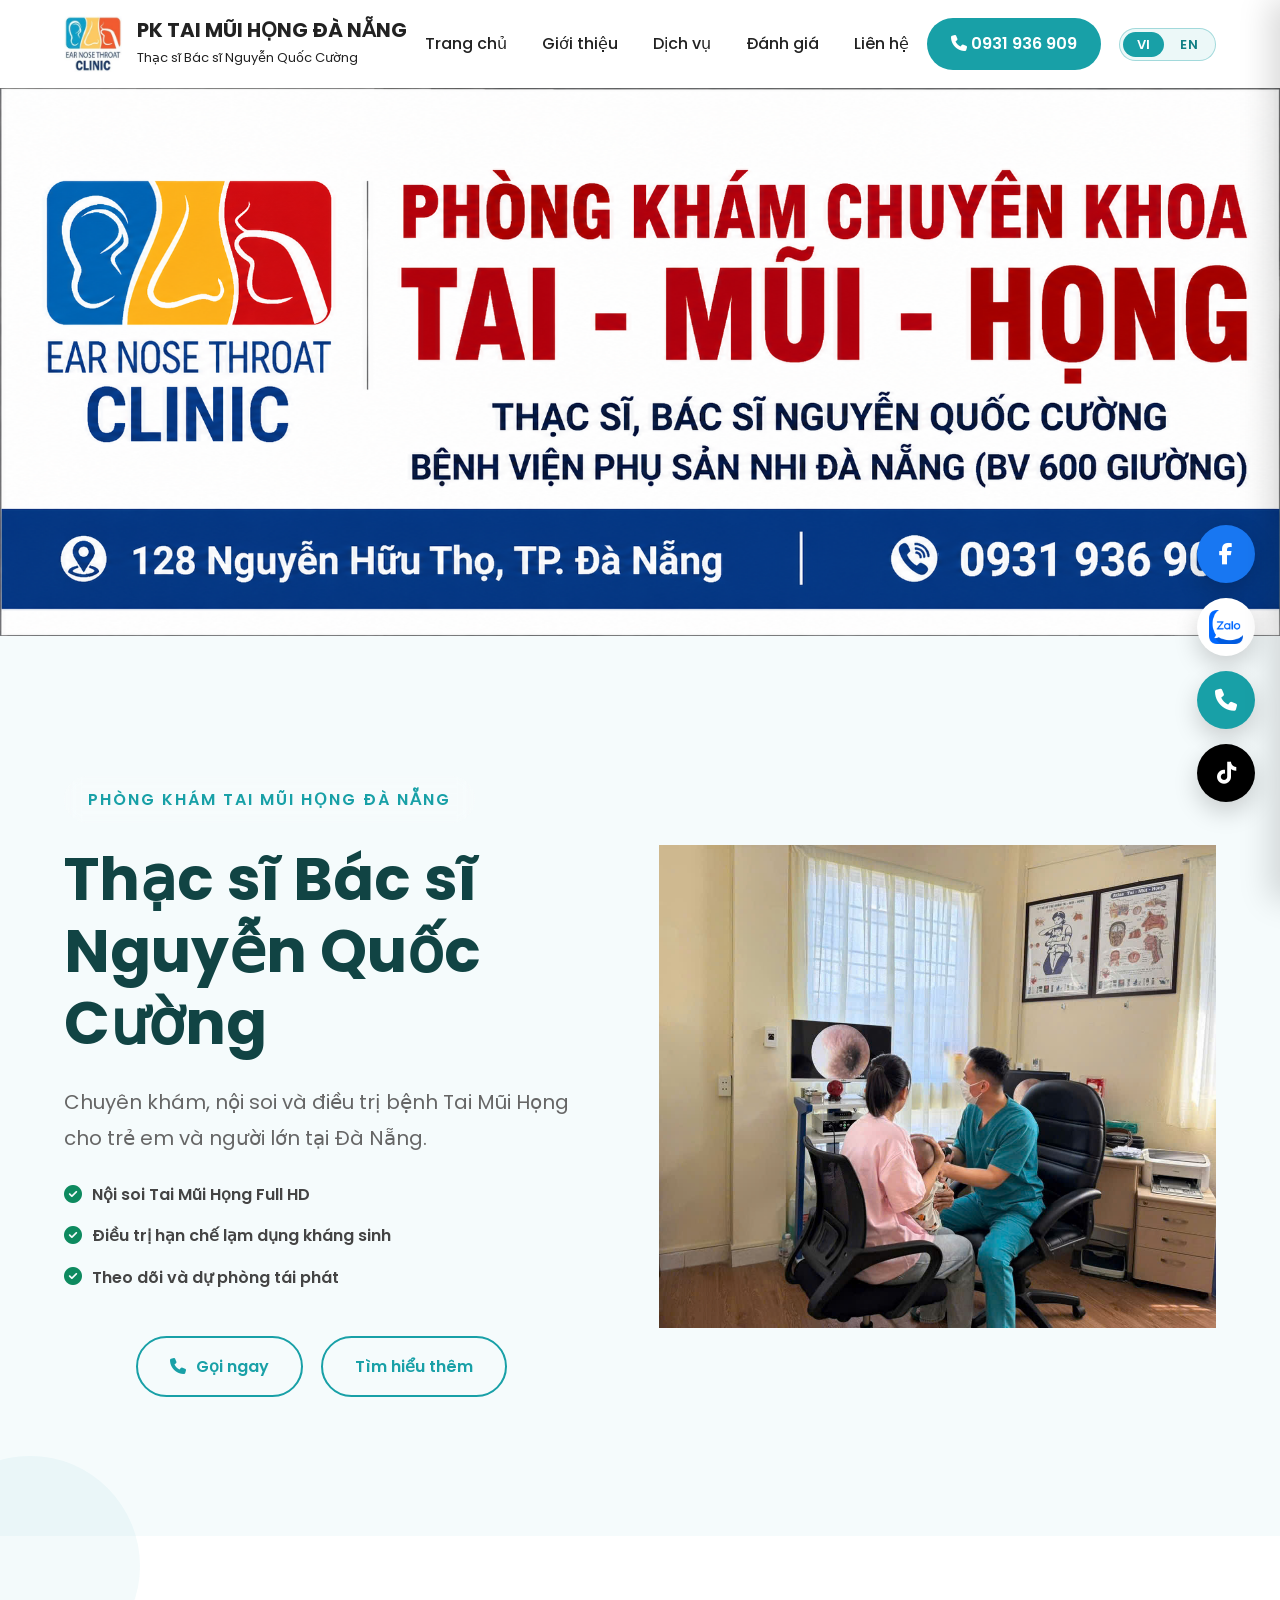
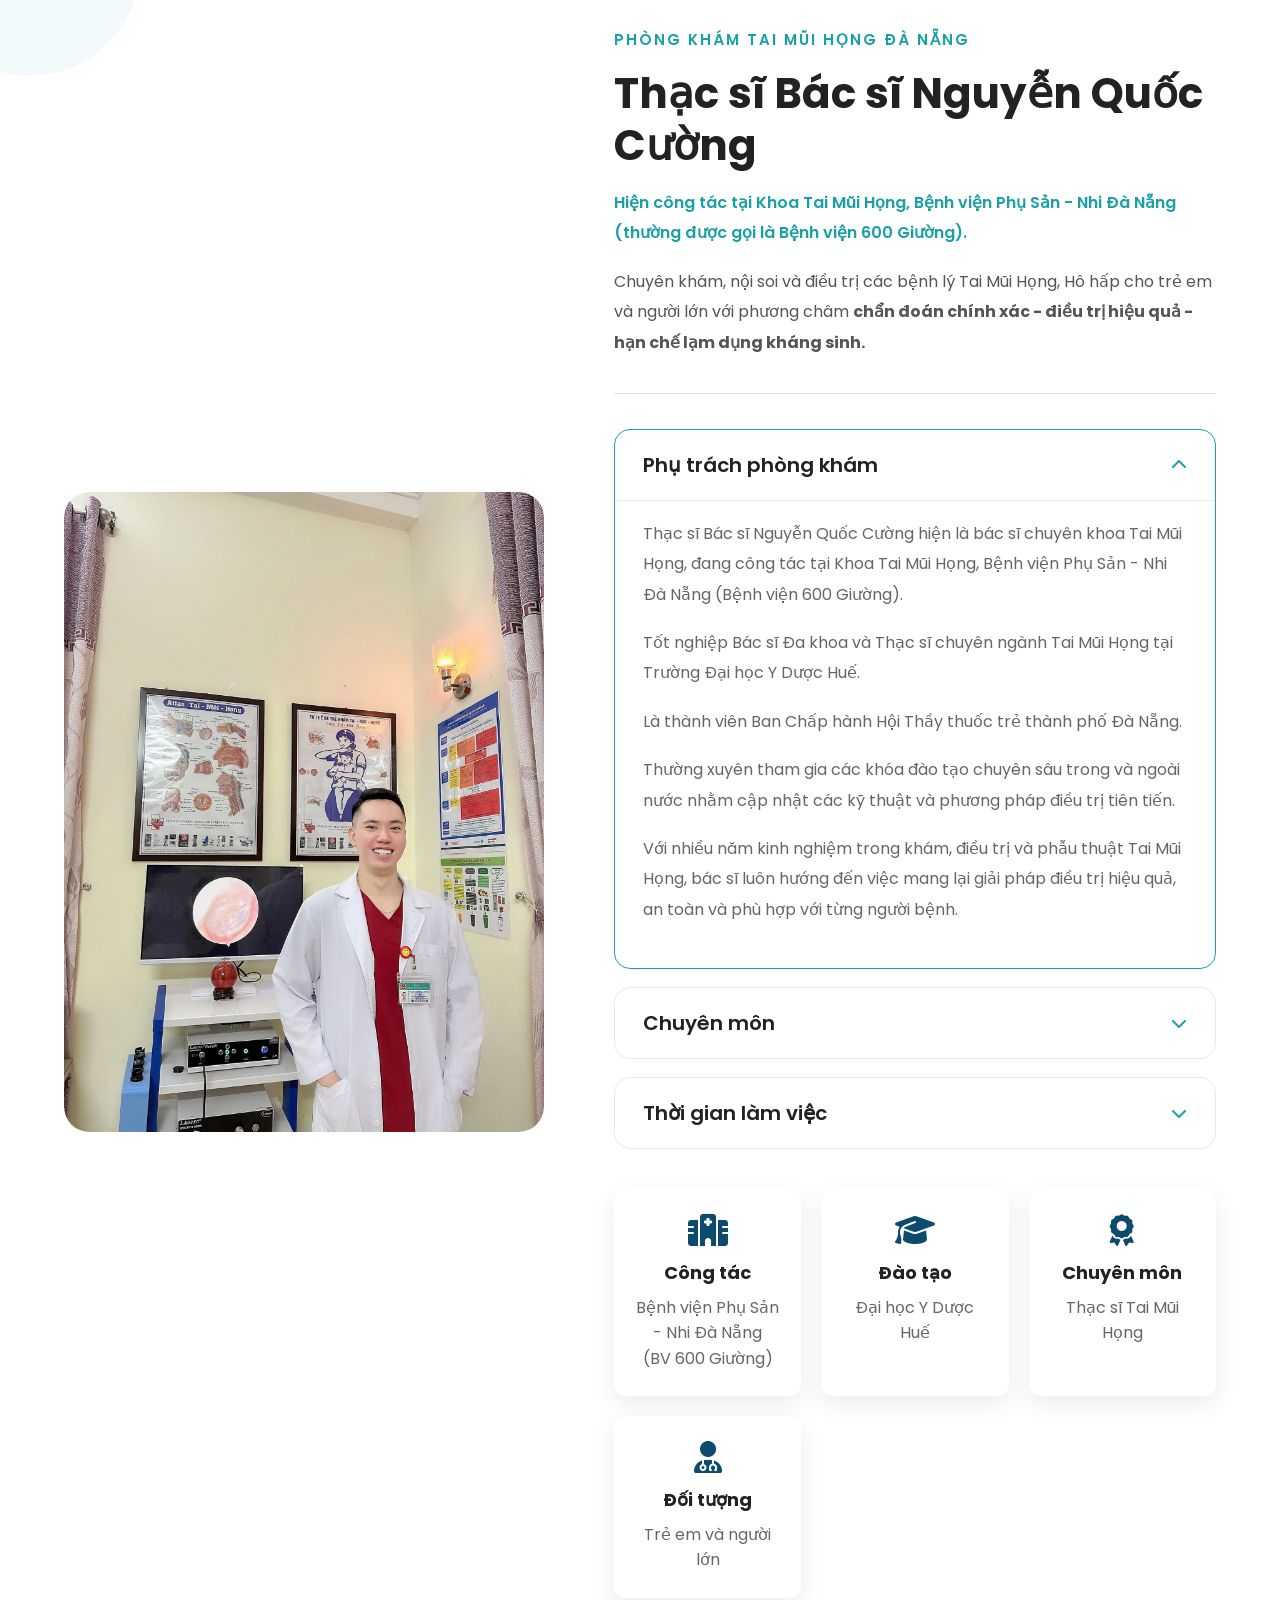
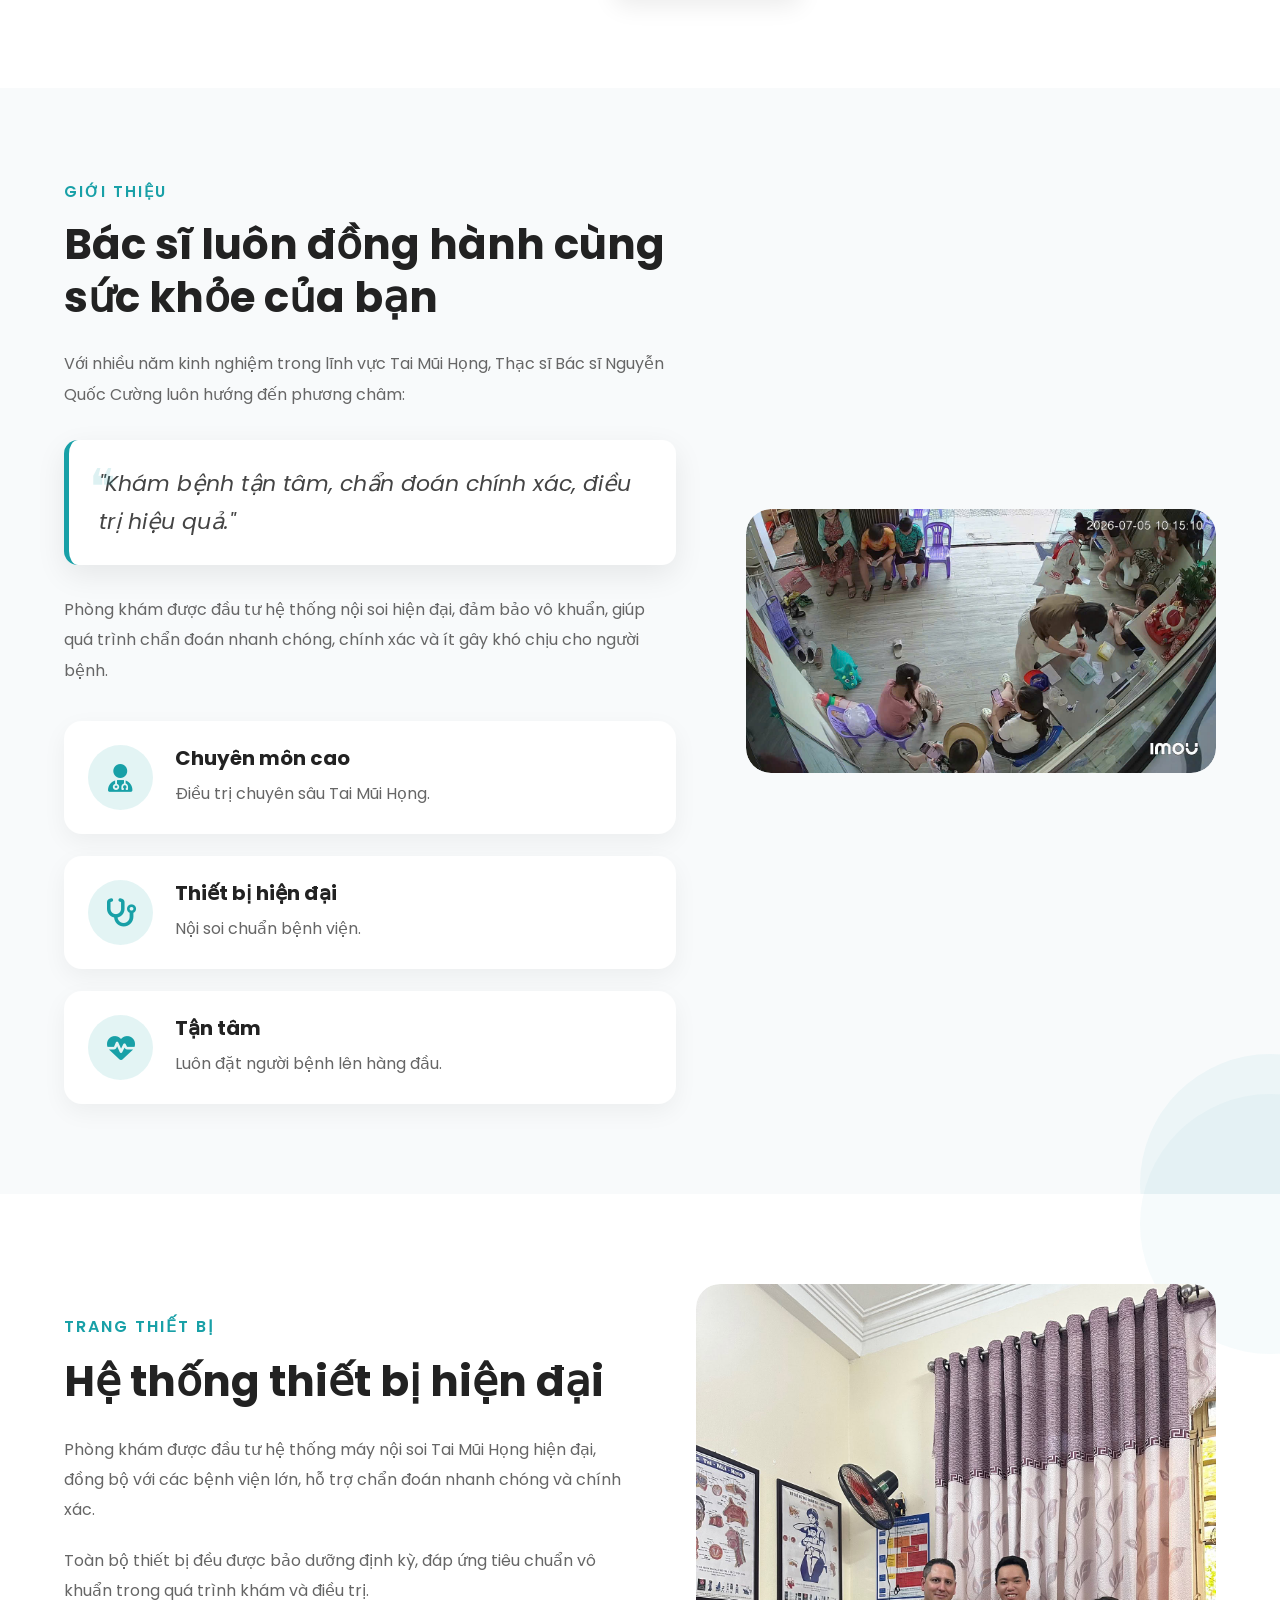
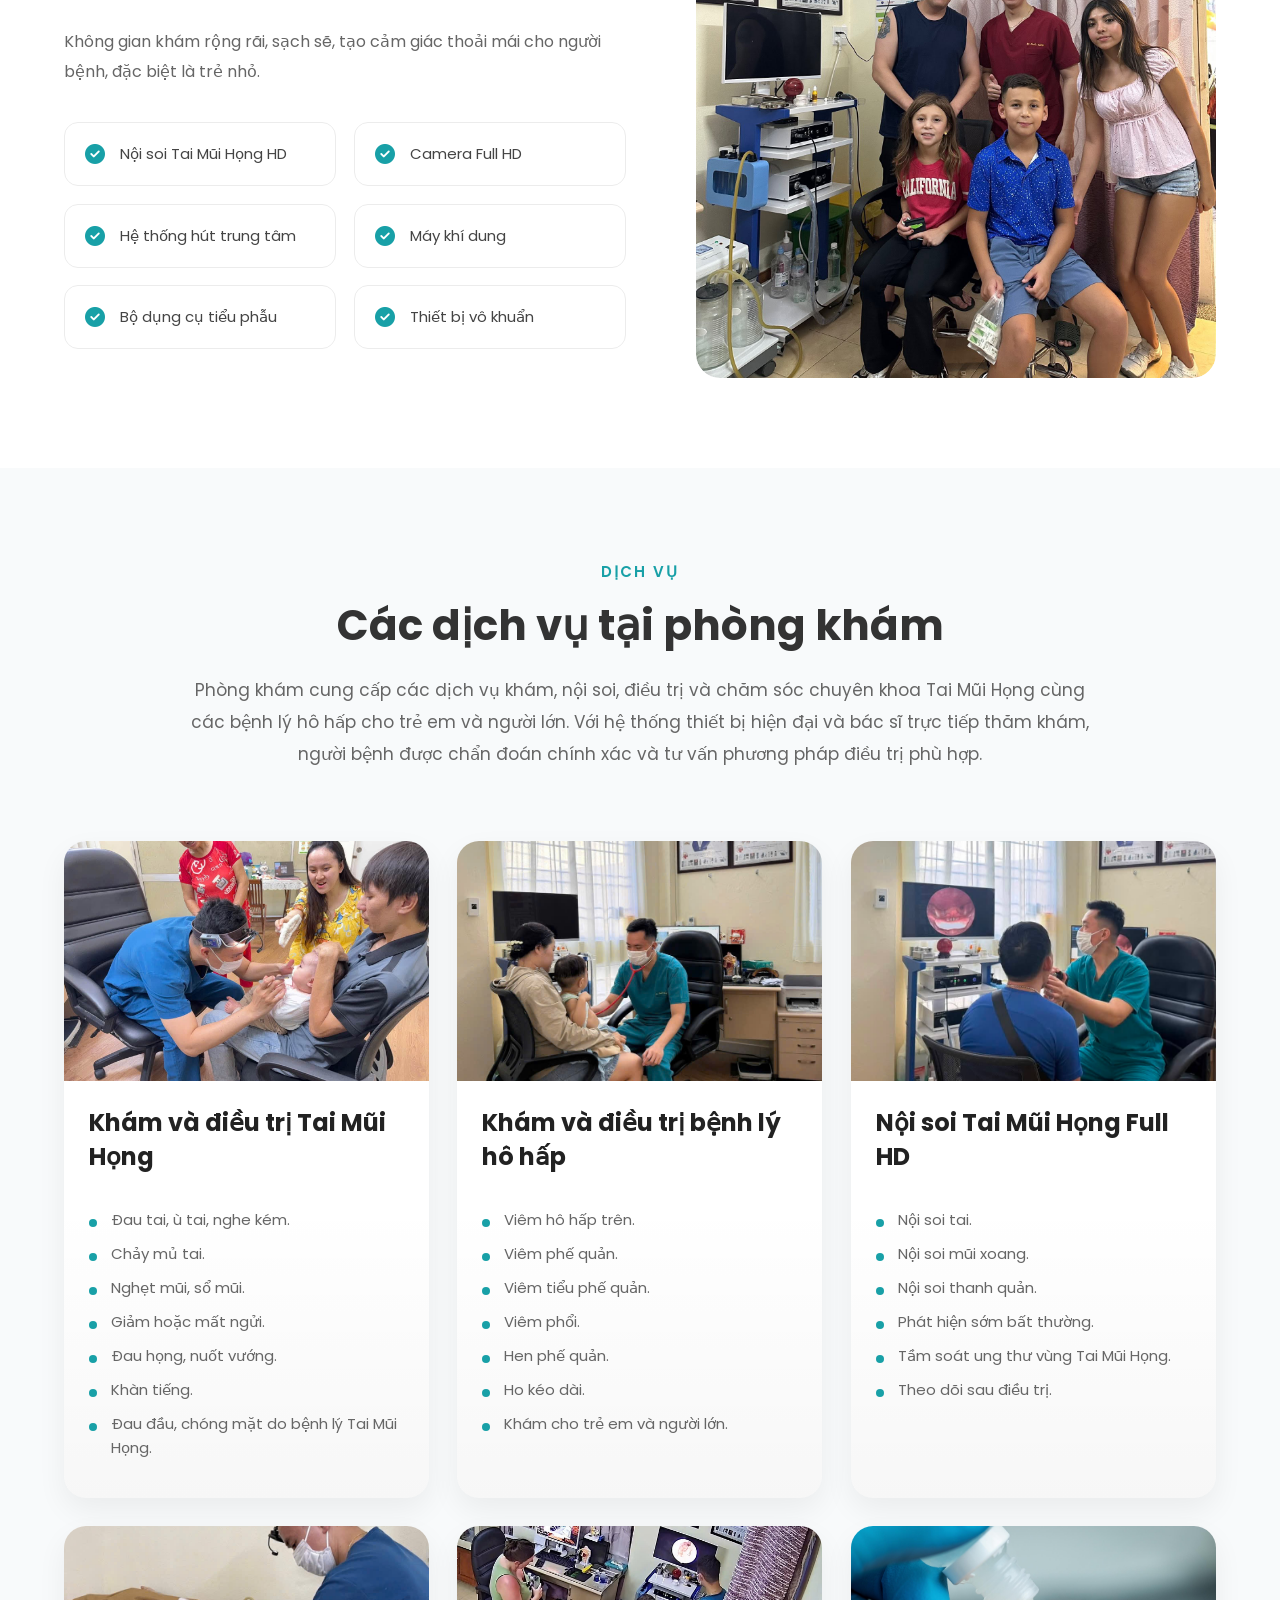
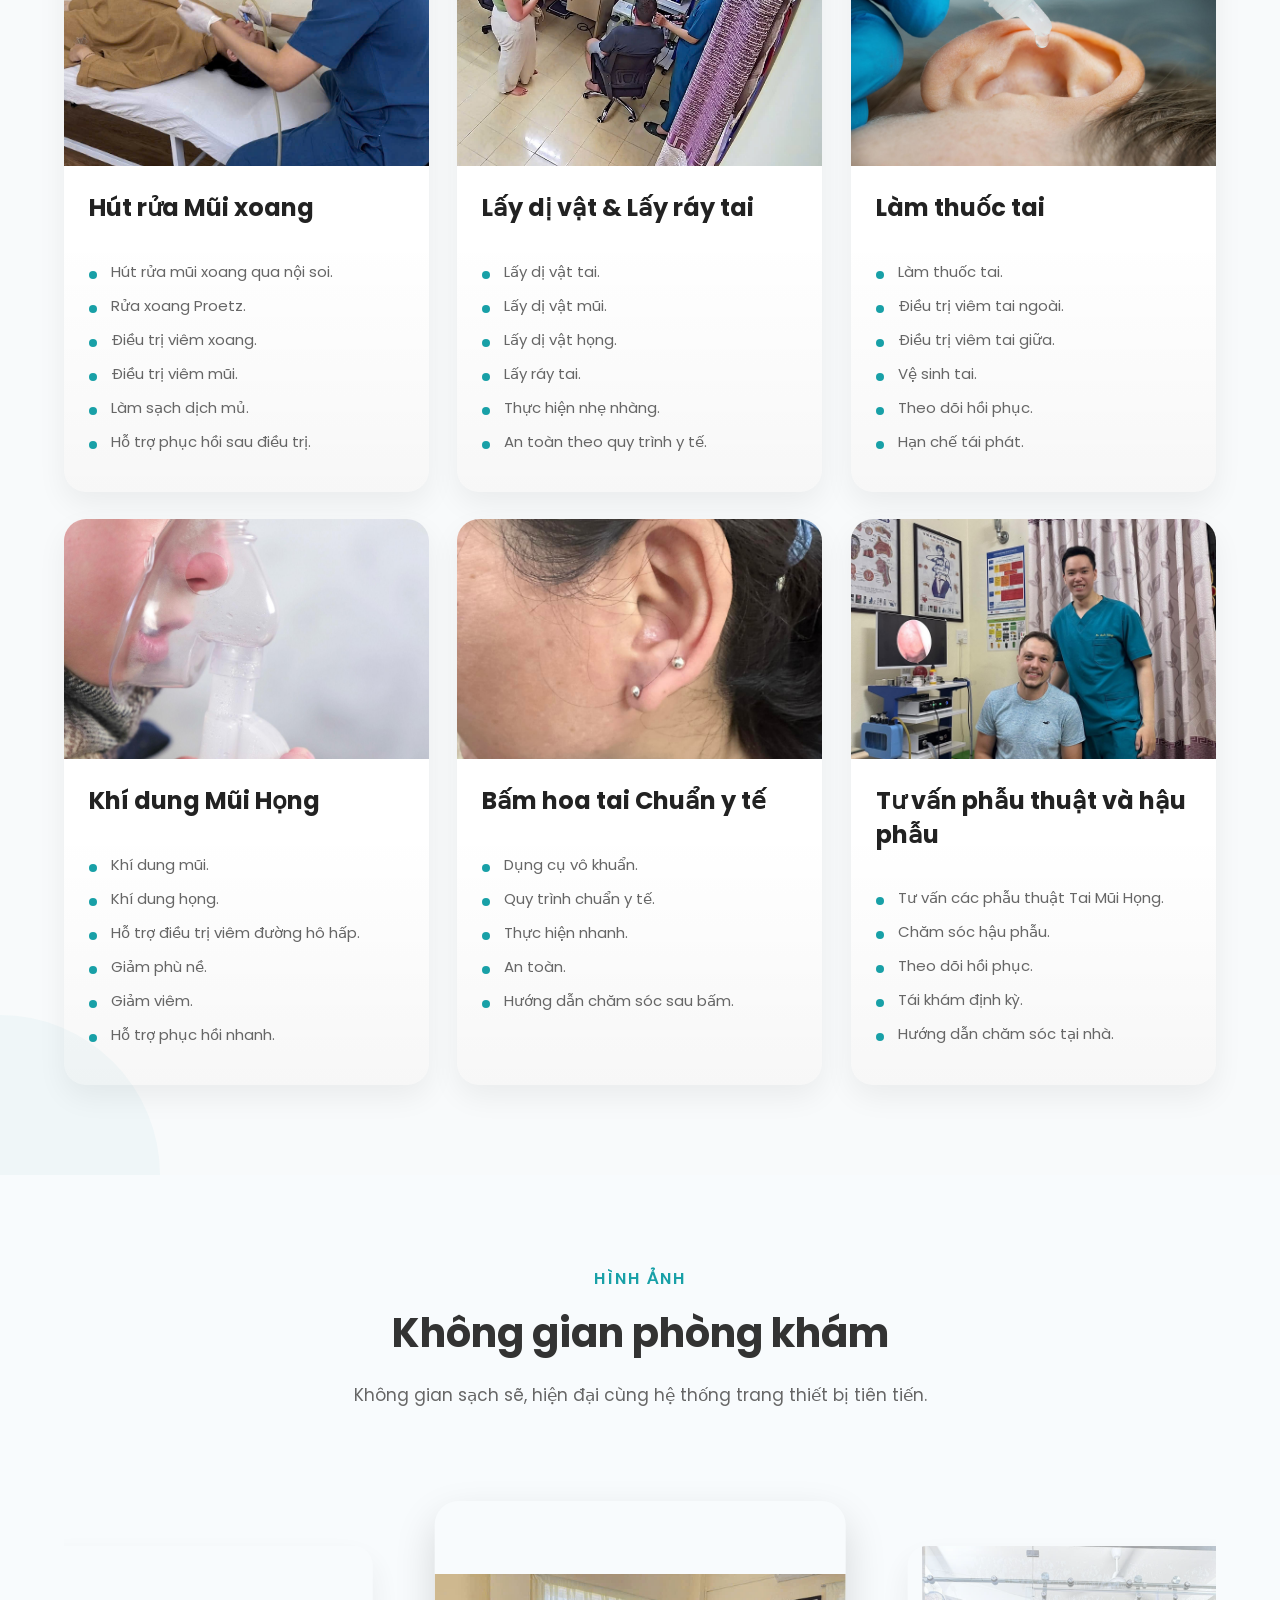
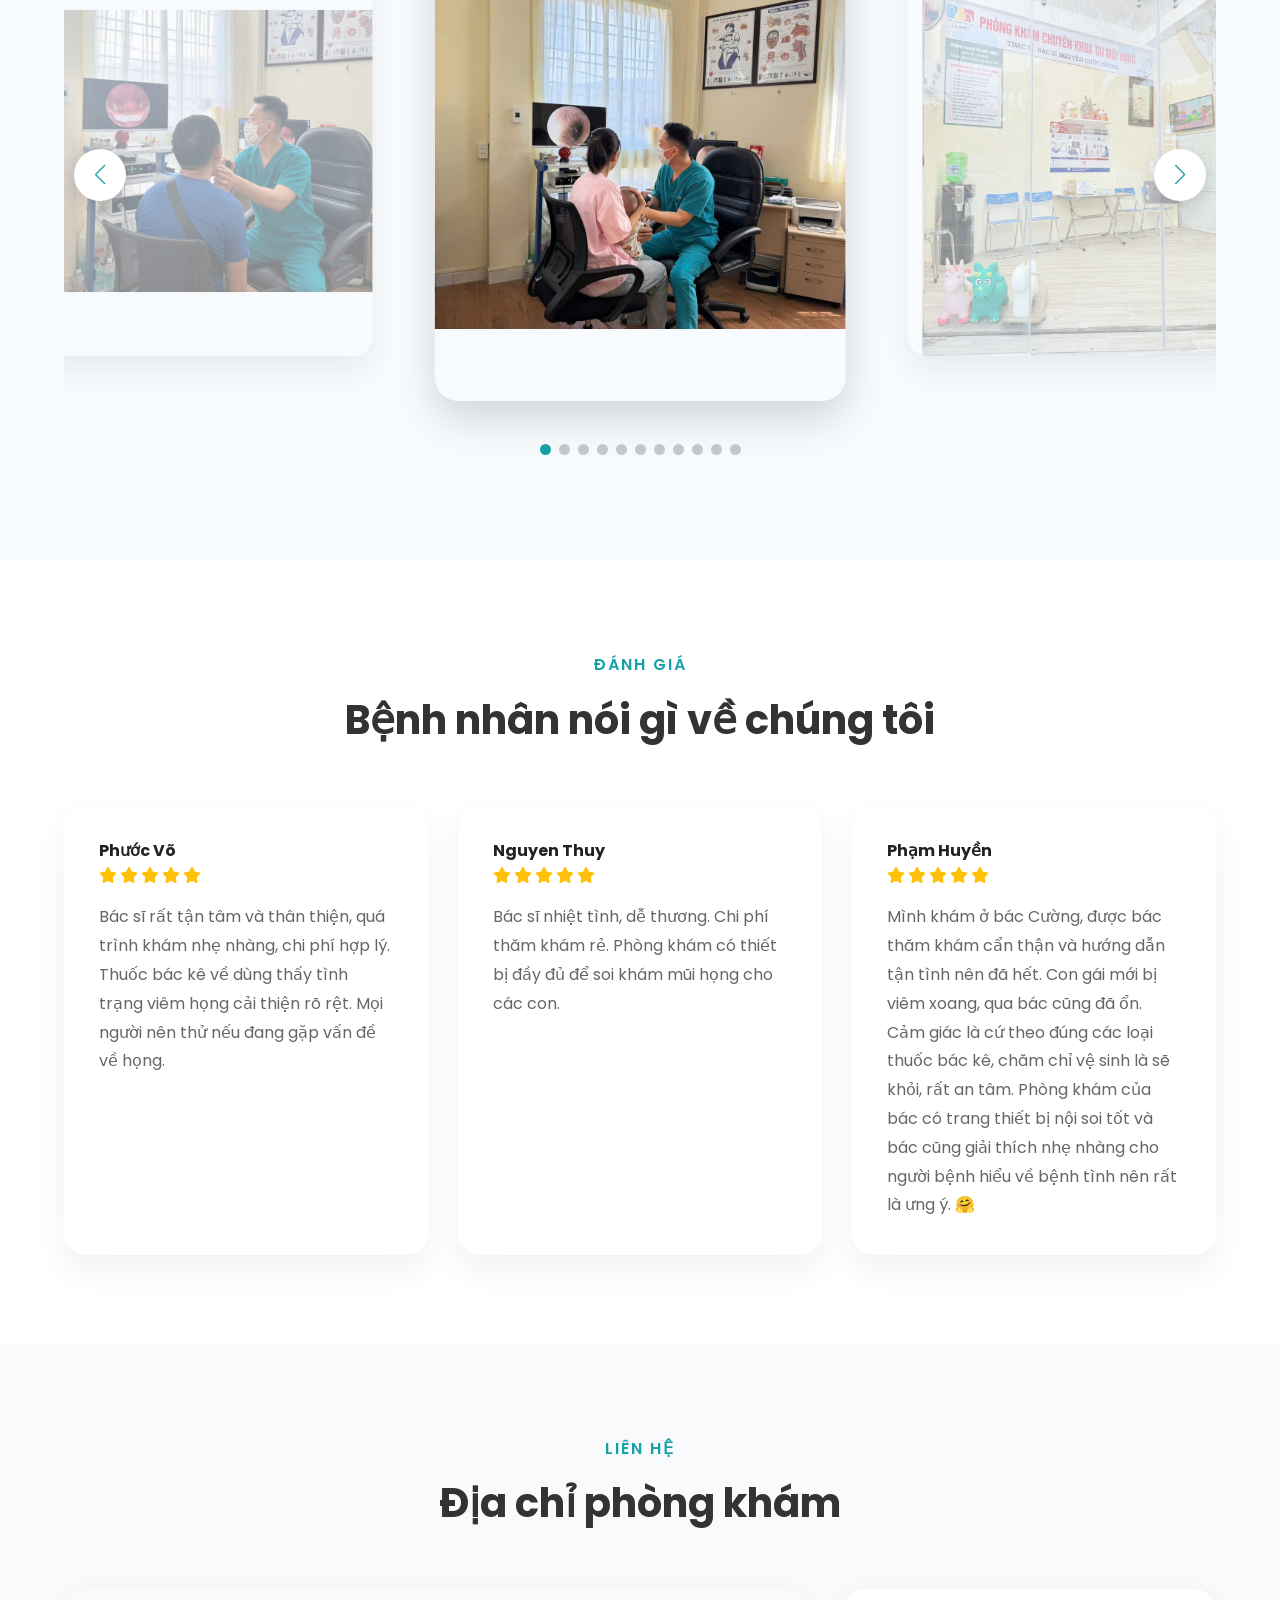
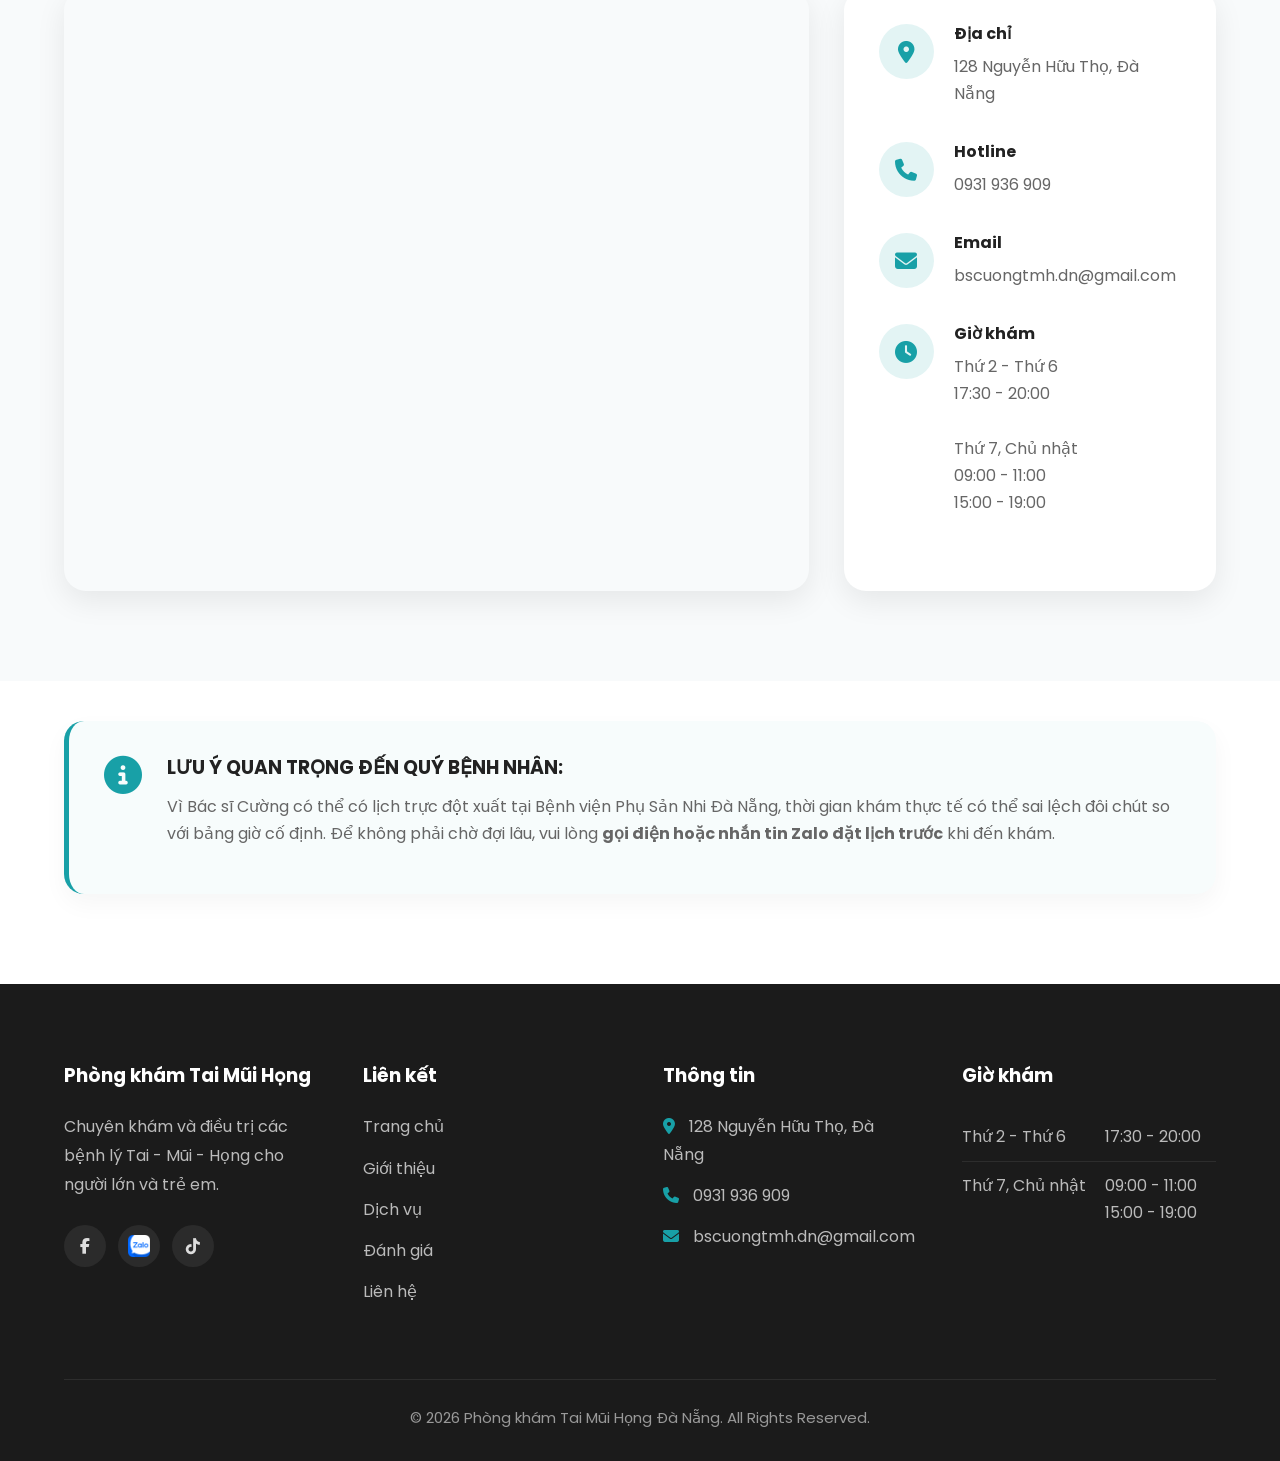
<file: index.html>
<!DOCTYPE html>

<html lang="vi">

<head>
    <!-- Google tag (gtag.js) -->
    <script async src="https://www.googletagmanager.com/gtag/js?id=G-XSYS0JD1JH"></script>
    <script>
        window.dataLayer = window.dataLayer || [];
        function gtag() { dataLayer.push(arguments); }
        gtag('js', new Date());

        gtag('config', 'G-XSYS0JD1JH');
    </script>
    <meta charset="utf-8" />
    <meta content="width=device-width, initial-scale=1.0" name="viewport" />
    <title>
        Thạc sĩ Bác sĩ Nguyễn Quốc Cường | Phòng khám Tai Mũi Họng Đà Nẵng
    </title>
    <meta
        content="Phòng khám Tai Mũi Họng Đà Nẵng - Thạc sĩ Bác sĩ Nguyễn Quốc Cường chuyên khám và điều trị Tai Mũi Họng cho người lớn và trẻ em."
        name="description" />
    <meta
        content="Tai Mũi Họng Đà Nẵng, bác sĩ tai mũi họng, phòng khám tai mũi họng, bác sĩ Cường 600G, bs Cường 600G, bác sĩ Cường bệnh viện 600 giường, bác sĩ Cường BV 600 giường, bác sĩ Cường 600 giường Đà Nẵng"
        name="keywords" />
    <link href="https://fonts.googleapis.com" rel="preconnect" />
    <link crossorigin="" href="https://fonts.gstatic.com" rel="preconnect" />
    <link href="https://fonts.googleapis.com/css2?family=Poppins:wght@300;400;500;600;700&amp;display=swap"
        rel="stylesheet" />
    <link href="https://cdnjs.cloudflare.com/ajax/libs/font-awesome/6.7.2/css/all.min.css" rel="stylesheet" />
    <link href="https://cdn.jsdelivr.net/npm/swiper@11/swiper-bundle.min.css" rel="stylesheet" />
    <link href="style.css" rel="stylesheet" />
    <link href="https://bscuongtmh.com/" rel="canonical" />
    <link href="https://bscuongtmh.com/" hreflang="vi" rel="alternate" />
    <link href="https://bscuongtmh.com/eng/" hreflang="en" rel="alternate" />
    <link href="https://bscuongtmh.com/" hreflang="x-default" rel="alternate" />
    <meta content="website" property="og:type" />
    <meta content="Phòng khám Tai Mũi Họng Đà Nẵng" property="og:site_name" />
    <meta content="vi_VN" property="og:locale" />
    <meta content="en_US" property="og:locale:alternate" />
    <meta content="Thạc sĩ Bác sĩ Nguyễn Quốc Cường | Phòng khám Tai Mũi Họng Đà Nẵng" property="og:title" />
    <meta
        content="Phòng khám Tai Mũi Họng Đà Nẵng - Thạc sĩ Bác sĩ Nguyễn Quốc Cường chuyên khám và điều trị Tai Mũi Họng cho người lớn và trẻ em."
        property="og:description" />
    <meta content="https://bscuongtmh.com/" property="og:url" />
    <meta content="https://bscuongtmh.com/images/banner.jpg" property="og:image" />
    <meta content="summary_large_image" name="twitter:card" />
    <meta content="Thạc sĩ Bác sĩ Nguyễn Quốc Cường | Phòng khám Tai Mũi Họng Đà Nẵng" name="twitter:title" />
    <meta
        content="Phòng khám Tai Mũi Họng Đà Nẵng - Thạc sĩ Bác sĩ Nguyễn Quốc Cường chuyên khám và điều trị Tai Mũi Họng cho người lớn và trẻ em."
        name="twitter:description" />
    <meta content="https://bscuongtmh.com/images/banner.jpg" name="twitter:image" />
    <script type="application/ld+json">{
  "@context": "https://schema.org",
  "@type": "MedicalClinic",
  "name": "Phòng khám Tai Mũi Họng Đà Nẵng - ThS.BS Nguyễn Quốc Cường",
  "url": "https://bscuongtmh.com/",
  "image": "https://bscuongtmh.com/images/banner.jpg",
  "telephone": "+84931936909",
  "email": "bscuongtmh.dn@gmail.com",
  "address": {
    "@type": "PostalAddress",
    "streetAddress": "128 Nguyễn Hữu Thọ",
    "addressLocality": "Đà Nẵng",
    "addressCountry": "VN"
  },
  "medicalSpecialty": "Otolaryngologic",
  "openingHoursSpecification": [
    {
      "@type": "OpeningHoursSpecification",
      "dayOfWeek": [
        "Monday",
        "Tuesday",
        "Wednesday",
        "Thursday",
        "Friday"
      ],
      "opens": "17:30",
      "closes": "20:00"
    },
    {
      "@type": "OpeningHoursSpecification",
      "dayOfWeek": [
        "Saturday",
        "Sunday"
      ],
      "opens": "09:00",
      "closes": "11:00"
    },
    {
      "@type": "OpeningHoursSpecification",
      "dayOfWeek": [
        "Saturday",
        "Sunday"
      ],
      "opens": "15:00",
      "closes": "19:00"
    }
  ],
  "physician": {
    "@type": "Physician",
    "name": "ThS.BS Nguyễn Quốc Cường",
    "medicalSpecialty": "Otolaryngologic",
    "worksFor": {
      "@type": "Hospital",
      "name": "Bệnh viện Phụ Sản - Nhi Đà Nẵng",
      "alternateName": ["Bệnh viện 600 Giường", "BV 600 Giường", "600G"]
    }
  }
}</script>
    <meta content="index, follow" name="robots" />
</head>

<body>
    <!-- ================= HEADER ================= -->
    <header id="header">
        <div class="container">
            <div class="logo">
                <img alt="Logo" src="images/logo.png" />
                <div class="logo-text">
                    <h2>
                        PK TAI MŨI HỌNG ĐÀ NẴNG
                    </h2>
                    <span>
                        Thạc sĩ Bác sĩ Nguyễn Quốc Cường
                    </span>
                </div>
            </div>
            <nav>
                <ul>
                    <li>
                        <a class="active" href="#home">
                            Trang chủ
                        </a>
                    </li>
                    <li>
                        <a href="#about">
                            Giới thiệu
                        </a>
                    </li>
                    <li>
                        <a href="#services">
                            Dịch vụ
                        </a>
                    </li>
                    <li>
                        <a href="#reviews">
                            Đánh giá
                        </a>
                    </li>
                    <li>
                        <a href="#contact">
                            Liên hệ
                        </a>
                    </li>
                </ul>
            </nav>
            <div class="header-right">
                <a class="header-phone" href="tel:0931936909">
                    <i class="fa-solid fa-phone"></i>

                    0931 936 909

                </a>
                <div class="lang-switch"><a class="active" href="./">VI</a><a href="eng/">EN</a></div><button
                    id="mobileMenu">
                    <i class="fa-solid fa-bars"></i>
                </button>
            </div>
        </div>
    </header>
    <!-- ================= TOP BANNER ================= -->
    <section class="top-banner">
        <img alt="Banner phòng khám" src="images/banner.jpg" />
    </section>
    <!-- ================= HERO ================= -->
    <section class="hero" id="home">
        <div class="container hero-wrapper">
            <div class="hero-left">
                <span class="hero-subtitle">

                    PHÒNG KHÁM TAI MŨI HỌNG ĐÀ NẴNG

                </span>
                <h1>

                    Thạc sĩ Bác sĩ
                    <br />
                    Nguyễn Quốc Cường

                </h1>
                <p class="hero-description">
                    Chuyên khám, nội soi và điều trị bệnh Tai Mũi Họng
                    cho trẻ em và người lớn tại Đà Nẵng.
                </p>
                <div class="hero-highlights">
                    <div>
                        <i class="fa-solid fa-circle-check"></i>
                        Nội soi Tai Mũi Họng Full HD
                    </div>
                    <div>
                        <i class="fa-solid fa-circle-check"></i>
                        Điều trị hạn chế lạm dụng kháng sinh
                    </div>
                    <div>
                        <i class="fa-solid fa-circle-check"></i>
                        Theo dõi và dự phòng tái phát
                    </div>
                </div>
                <div class="hero-buttons">
                    <a class="btn btn-outline-dark" href="tel:0931936909">
                        <i class="fa-solid fa-phone"></i>
                        Gọi ngay
                    </a>
                    <a class="btn btn-outline-dark" href="#about">

                        Tìm hiểu thêm

                    </a>
                </div>
            </div>
            <div class="hero-right">
                <img alt="Thạc sĩ Bác sĩ Nguyễn Quốc Cường - Phòng khám Tai Mũi Họng Đà Nẵng"
                    src="images/doctor-2.jpg" />
            </div>
        </div>
    </section>
    <!-- ================= MAIN CONTENT ================= -->
    <main>
        <!-- ===================================================== -->
        <!-- ABOUT -->
        <!-- ===================================================== -->
        <section class="section about-section" id="about">
            <div class="container">
                <div class="about-wrapper">
                    <!-- Hình bên trái -->
                    <div class="about-image reveal">
                        <img alt="Bác sĩ Nguyễn Quốc Cường" src="images/doctor-1.jpg" />
                    </div>
                    <!-- Nội dung -->
                    <div class="about-content reveal">
                        <span class="section-subtitle">

                            PHÒNG KHÁM TAI MŨI HỌNG ĐÀ NẴNG

                        </span>
                        <h2>

                            Thạc sĩ Bác sĩ Nguyễn Quốc Cường

                        </h2>
                        <p class="doctor-position">

                            Hiện công tác tại Khoa Tai Mũi Họng,
                            Bệnh viện Phụ Sản - Nhi Đà Nẵng
                            (thường được gọi là Bệnh viện 600 Giường).

                        </p>
                        <p class="doctor-highlight">

                            Chuyên khám, nội soi và điều trị các bệnh lý
                            Tai Mũi Họng, Hô hấp cho trẻ em và người lớn với phương châm
                            <strong>chẩn đoán chính xác - điều trị hiệu quả - hạn chế lạm dụng kháng sinh.</strong>
                        </p>
                        <hr />
                        <!-- Accordion -->
                        <div class="accordion">
                            <!-- Item -->
                            <div class="accordion-item active">
                                <div class="accordion-header">
                                    <h4>

                                        Phụ trách phòng khám

                                    </h4>
                                    <i class="fa-solid fa-chevron-down"></i>
                                </div>
                                <div class="accordion-body">
                                    <p>
                                        Thạc sĩ Bác sĩ Nguyễn Quốc Cường hiện là bác sĩ chuyên khoa Tai Mũi Họng,
                                        đang công tác tại Khoa Tai Mũi Họng,
                                        Bệnh viện Phụ Sản - Nhi Đà Nẵng (Bệnh viện 600 Giường).
                                    </p>
                                    <p>
                                        Tốt nghiệp Bác sĩ Đa khoa và Thạc sĩ chuyên ngành Tai Mũi Họng
                                        tại Trường Đại học Y Dược Huế.
                                    </p>
                                    <p>
                                        Là thành viên Ban Chấp hành Hội Thầy thuốc trẻ
                                        thành phố Đà Nẵng.
                                    </p>
                                    <p>
                                        Thường xuyên tham gia các khóa đào tạo chuyên sâu
                                        trong và ngoài nước nhằm cập nhật các kỹ thuật
                                        và phương pháp điều trị tiên tiến.
                                    </p>
                                    <p>
                                        Với nhiều năm kinh nghiệm trong khám,
                                        điều trị và phẫu thuật Tai Mũi Họng,
                                        bác sĩ luôn hướng đến việc mang lại
                                        giải pháp điều trị hiệu quả,
                                        an toàn và phù hợp với từng người bệnh.
                                    </p>
                                </div>
                            </div>
                            <!-- Item -->
                            <div class="accordion-item">
                                <div class="accordion-header">
                                    <h4>

                                        Chuyên môn

                                    </h4>
                                    <i class="fa-solid fa-chevron-down"></i>
                                </div>
                                <div class="accordion-body">
                                    <ul>
                                        <li>Khám và điều trị bệnh Tai Mũi Họng, Hô hấp cho trẻ em và người lớn.</li>
                                        <li>Nội soi Tai - Mũi - Họng bằng hệ thống Full HD.</li>
                                        <li>Phát hiện sớm các bất thường và ung thư vùng Tai Mũi Họng.</li>
                                        <li>Điều trị viêm tai giữa, viêm xoang, viêm mũi dị ứng.</li>
                                        <li>Điều trị viêm amidan, viêm VA và các bệnh lý họng.</li>
                                        <li>Điều trị chóng mặt, ù tai, nghe kém.</li>
                                        <li>Tư vấn và theo dõi trước - sau phẫu thuật Tai Mũi Họng.</li>
                                        <li>Lấy dị vật Tai Mũi Họng và làm thuốc tai.</li>
                                    </ul>
                                </div>
                            </div>
                            <!-- Item -->
                            <div class="accordion-item">
                                <div class="accordion-header">
                                    <h4>

                                        Thời gian làm việc

                                    </h4>
                                    <i class="fa-solid fa-chevron-down"></i>
                                </div>
                                <div class="accordion-body">
                                    <p><strong>Thứ 2 - Thứ 6</strong></p>
                                    <p>17:30 - 20:00</p>
                                    <hr />
                                    <p><strong>Thứ 7 - Chủ nhật</strong></p>
                                    <p>09:00 - 11:00</p>
                                    <p>15:00 - 19:00</p>
                                </div>
                            </div>
                        </div>
                        <div class="doctor-info-grid">
                            <div class="info-card">
                                <i class="fa-solid fa-hospital"></i>
                                <h5>Công tác</h5>
                                <p>Bệnh viện Phụ Sản - Nhi Đà Nẵng<br />(BV 600 Giường)</p>
                            </div>
                            <div class="info-card">
                                <i class="fa-solid fa-graduation-cap"></i>
                                <h5>Đào tạo</h5>
                                <p>Đại học Y Dược Huế</p>
                            </div>
                            <div class="info-card">
                                <i class="fa-solid fa-award"></i>
                                <h5>Chuyên môn</h5>
                                <p>Thạc sĩ Tai Mũi Họng</p>
                            </div>
                            <div class="info-card">
                                <i class="fa-solid fa-user-doctor"></i>
                                <h5>Đối tượng</h5>
                                <p>Trẻ em và người lớn</p>
                            </div>
                        </div>
                    </div>
                </div>
            </div>
        </section>
        <!-- ===================================================== -->
        <!-- DOCTOR INTRO -->
        <!-- ===================================================== -->
        <section class="section doctor-section">
            <div class="container">
                <div class="doctor-wrapper">
                    <div class="doctor-content reveal">
                        <span class="section-subtitle">

                            GIỚI THIỆU

                        </span>
                        <h2>

                            Bác sĩ luôn đồng hành cùng sức khỏe của bạn

                        </h2>
                        <p>

                            Với nhiều năm kinh nghiệm trong lĩnh vực
                            Tai Mũi Họng,
                            Thạc sĩ Bác sĩ Nguyễn Quốc Cường
                            luôn hướng đến phương châm:

                        </p>
                        <blockquote>

                            "Khám bệnh tận tâm,
                            chẩn đoán chính xác,
                            điều trị hiệu quả."

                        </blockquote>
                        <p>

                            Phòng khám được đầu tư hệ thống
                            nội soi hiện đại,
                            đảm bảo vô khuẩn,
                            giúp quá trình chẩn đoán nhanh chóng,
                            chính xác và ít gây khó chịu
                            cho người bệnh.

                        </p>
                        <div class="doctor-features">
                            <div class="feature">
                                <i class="fa-solid fa-user-doctor"></i>
                                <div>
                                    <h5>

                                        Chuyên môn cao

                                    </h5>
                                    <p>

                                        Điều trị chuyên sâu
                                        Tai Mũi Họng.

                                    </p>
                                </div>
                            </div>
                            <div class="feature">
                                <i class="fa-solid fa-stethoscope"></i>
                                <div>
                                    <h5>

                                        Thiết bị hiện đại

                                    </h5>
                                    <p>

                                        Nội soi chuẩn bệnh viện.

                                    </p>
                                </div>
                            </div>
                            <div class="feature">
                                <i class="fa-solid fa-heart-pulse"></i>
                                <div>
                                    <h5>

                                        Tận tâm

                                    </h5>
                                    <p>

                                        Luôn đặt người bệnh
                                        lên hàng đầu.

                                    </p>
                                </div>
                            </div>
                        </div>
                    </div>
                    <div class="doctor-image reveal">
                        <img alt="Khám Tai Mũi Họng" src="images/2aoboqk9qmyn9p2c7waktem7yg8czk85xqlp1bzc4.jpg" />
                    </div>
                </div>
            </div>
        </section>
        <!-- ===================================================== -->
        <!-- EQUIPMENT -->
        <!-- ===================================================== -->
        <section class="section equipment-section" id="equipment">
            <div class="container">
                <div class="equipment-wrapper">
                    <div class="equipment-content reveal">
                        <span class="section-subtitle">
                            TRANG THIẾT BỊ
                        </span>
                        <h2>
                            Hệ thống thiết bị hiện đại
                        </h2>
                        <p>

                            Phòng khám được đầu tư hệ thống máy nội soi Tai Mũi Họng
                            hiện đại, đồng bộ với các bệnh viện lớn, hỗ trợ chẩn đoán
                            nhanh chóng và chính xác.

                        </p>
                        <p>

                            Toàn bộ thiết bị đều được bảo dưỡng định kỳ,
                            đáp ứng tiêu chuẩn vô khuẩn trong quá trình khám
                            và điều trị.

                        </p>
                        <p>

                            Không gian khám rộng rãi, sạch sẽ,
                            tạo cảm giác thoải mái cho người bệnh,
                            đặc biệt là trẻ nhỏ.

                        </p>
                        <div class="equipment-list">
                            <div class="equipment-item">
                                <i class="fa-solid fa-circle-check"></i>
                                Nội soi Tai Mũi Họng HD
                            </div>
                            <div class="equipment-item">
                                <i class="fa-solid fa-circle-check"></i>
                                Camera Full HD
                            </div>
                            <div class="equipment-item">
                                <i class="fa-solid fa-circle-check"></i>
                                Hệ thống hút trung tâm
                            </div>
                            <div class="equipment-item">
                                <i class="fa-solid fa-circle-check"></i>
                                Máy khí dung
                            </div>
                            <div class="equipment-item">
                                <i class="fa-solid fa-circle-check"></i>
                                Bộ dụng cụ tiểu phẫu
                            </div>
                            <div class="equipment-item">
                                <i class="fa-solid fa-circle-check"></i>
                                Thiết bị vô khuẩn
                            </div>
                        </div>
                    </div>
                    <div class="equipment-image reveal">
                        <img alt="Trang thiết bị" src="images/equipment.jpg" />
                    </div>
                </div>
            </div>
        </section>
        <!-- ===================================================== -->
        <!-- SERVICES -->
        <!-- ===================================================== -->
        <section class="section services-section" id="services">
            <div class="container">
                <div class="section-title">
                    <span>
                        DỊCH VỤ
                    </span>
                    <h2>

                        Các dịch vụ tại phòng khám

                    </h2>
                    <p class="section-description">

                        Phòng khám cung cấp các dịch vụ khám, nội soi, điều trị và chăm sóc chuyên khoa
                        Tai Mũi Họng cùng các bệnh lý hô hấp cho trẻ em và người lớn.
                        Với hệ thống thiết bị hiện đại và bác sĩ trực tiếp thăm khám,
                        người bệnh được chẩn đoán chính xác và tư vấn phương pháp điều trị phù hợp.

                    </p>
                </div>
                <div class="service-grid">
                    <div class="service-card reveal">
                        <img alt="Khám Tai Mũi Họng" src="images/tmh.jpg" />
                        <h3>
                            Khám và điều trị
                            Tai Mũi Họng
                        </h3>
                        <ul>
                            <li>Đau tai, ù tai, nghe kém.</li>
                            <li>Chảy mủ tai.</li>
                            <li>Nghẹt mũi, sổ mũi.</li>
                            <li>Giảm hoặc mất ngửi.</li>
                            <li>Đau họng, nuốt vướng.</li>
                            <li>Khàn tiếng.</li>
                            <li>Đau đầu, chóng mặt do bệnh lý Tai Mũi Họng.</li>
                        </ul>
                    </div>
                    <div class="service-card reveal">
                        <img alt="Khám bệnh hô hấp" src="images/khamhohap.jfif" />
                        <h3>
                            Khám và điều trị
                            bệnh lý hô hấp
                        </h3>
                        <ul>
                            <li>Viêm hô hấp trên.</li>
                            <li>Viêm phế quản.</li>
                            <li>Viêm tiểu phế quản.</li>
                            <li>Viêm phổi.</li>
                            <li>Hen phế quản.</li>
                            <li>Ho kéo dài.</li>
                            <li>Khám cho trẻ em và người lớn.</li>
                        </ul>
                    </div>
                    <!-- Mũi -->
                    <div class="service-card reveal">
                        <img alt="Nội soi Tai Mũi Họng" src="images/noisoiHD.jpg" />
                        <h3>
                            Nội soi
                            Tai Mũi Họng Full HD
                        </h3>
                        <ul>
                            <li>Nội soi tai.</li>
                            <li>Nội soi mũi xoang.</li>
                            <li>Nội soi thanh quản.</li>
                            <li>Phát hiện sớm bất thường.</li>
                            <li>Tầm soát ung thư vùng Tai Mũi Họng.</li>
                            <li>Theo dõi sau điều trị.</li>
                        </ul>
                    </div>
                    <!-- Họng -->
                    <div class="service-card reveal">
                        <img alt="Hút rửa Mũi xoang" src="images/hutmui.jpg" />
                        <h3>

                            Hút rửa
                            Mũi xoang

                        </h3>
                        <ul>
                            <li>Hút rửa mũi xoang qua nội soi.</li>
                            <li>Rửa xoang Proetz.</li>
                            <li>Điều trị viêm xoang.</li>
                            <li>Điều trị viêm mũi.</li>
                            <li>Làm sạch dịch mủ.</li>
                            <li>Hỗ trợ phục hồi sau điều trị.</li>
                        </ul>
                    </div>
                    <!-- Đầu cổ -->
                    <div class="service-card reveal">
                        <img alt="Lấy dị vật và lấy ráy tai" src="images/laydivatraytai.jpg" />
                        <h3>

                            Lấy dị vật
                            &amp; Lấy ráy tai

                        </h3>
                        <ul>
                            <li>Lấy dị vật tai.</li>
                            <li>Lấy dị vật mũi.</li>
                            <li>Lấy dị vật họng.</li>
                            <li>Lấy ráy tai.</li>
                            <li>Thực hiện nhẹ nhàng.</li>
                            <li>An toàn theo quy trình y tế.</li>
                        </ul>
                    </div>
                    <div class="service-card reveal">
                        <img alt="Làm thuốc tai" src="images/lamthuoctai.jfif" />
                        <h3>

                            Làm thuốc tai

                        </h3>
                        <ul>
                            <li>Làm thuốc tai.</li>
                            <li>Điều trị viêm tai ngoài.</li>
                            <li>Điều trị viêm tai giữa.</li>
                            <li>Vệ sinh tai.</li>
                            <li>Theo dõi hồi phục.</li>
                            <li>Hạn chế tái phát.</li>
                        </ul>
                    </div>
                    <div class="service-card reveal">
                        <img alt="Khí dung Mũi Họng" src="images/khidung.jfif" />
                        <h3>

                            Khí dung
                            Mũi Họng

                        </h3>
                        <ul>
                            <li>Khí dung mũi.</li>
                            <li>Khí dung họng.</li>
                            <li>Hỗ trợ điều trị viêm đường hô hấp.</li>
                            <li>Giảm phù nề.</li>
                            <li>Giảm viêm.</li>
                            <li>Hỗ trợ phục hồi nhanh.</li>
                        </ul>
                    </div>
                    <div class="service-card reveal">
                        <img alt="Bấm hoa tai chuẩn y tế" src="images/hoatai.jpg" />
                        <h3>

                            Bấm hoa tai
                            Chuẩn y tế

                        </h3>
                        <ul>
                            <li>Dụng cụ vô khuẩn.</li>
                            <li>Quy trình chuẩn y tế.</li>
                            <li>Thực hiện nhanh.</li>
                            <li>An toàn.</li>
                            <li>Hướng dẫn chăm sóc sau bấm.</li>
                        </ul>
                    </div>
                    <div class="service-card reveal">
                        <img alt="Tư vấn phẫu thuật và hậu phẫu" src="images/tuvansaukham.jpg" />
                        <h3>

                            Tư vấn phẫu thuật
                            và hậu phẫu

                        </h3>
                        <ul>
                            <li>Tư vấn các phẫu thuật Tai Mũi Họng.</li>
                            <li>Chăm sóc hậu phẫu.</li>
                            <li>Theo dõi hồi phục.</li>
                            <li>Tái khám định kỳ.</li>
                            <li>Hướng dẫn chăm sóc tại nhà.</li>
                        </ul>
                    </div>
                </div>
                <!-- ================================================= -->
            </div>
        </section>
        <section class="gallery-section section" id="gallery">
            <div class="container">
                <div class="section-title">
                    <span>HÌNH ẢNH</span>
                    <h2>Không gian phòng khám</h2>
                    <p class="section-description">
                        Không gian sạch sẽ, hiện đại cùng hệ thống trang thiết bị tiên tiến.
                    </p>
                </div>
                <div class="swiper clinicSwiper">
                    <div class="swiper-wrapper">
                        <div class="swiper-slide">
                            <img alt="Không gian Phòng khám Tai Mũi Họng Đà Nẵng"
                                src="images/Slider/2aoboqk9qmyn9p2c7wakteelnvjryf2zmufusswe2.jpg" />
                        </div>
                        <div class="swiper-slide">
                            <img alt="Không gian Phòng khám Tai Mũi Họng Đà Nẵng"
                                src="images/Slider/2aoboqk9qmyn9p2c7waktekptc3wz1a2qkxlil1u3.jpg" />
                        </div>
                        <div class="swiper-slide">
                            <img alt="Không gian Phòng khám Tai Mũi Họng Đà Nẵng"
                                src="images/Slider/2aoboqk9qmyn9p2c7waktelw1qdq8fcvlfns8eqs5.jpg" />
                        </div>
                        <div class="swiper-slide">
                            <img alt="Không gian Phòng khám Tai Mũi Họng Đà Nẵng"
                                src="images/Slider/2aoboqk9qmyn9p2c7waktem7yg8czk85xqlp1bzc4.jpg" />
                        </div>
                        <div class="swiper-slide">
                            <img alt="Không gian Phòng khám Tai Mũi Họng Đà Nẵng"
                                src="images/Slider/2aoboqk9qmyn9p2c7wakteqxblepsm1vnw1tlrys1.jpg" />
                        </div>
                        <div class="swiper-slide">
                            <img alt="Không gian Phòng khám Tai Mũi Họng Đà Nẵng"
                                src="images/Slider/514044731_122162902796577789_8290337299478222404_n.jpg" />
                        </div>
                        <div class="swiper-slide">
                            <img alt="Không gian Phòng khám Tai Mũi Họng Đà Nẵng"
                                src="images/Slider/644218157_122195849186577789_6804340032341685087_n.jpg" />
                        </div>
                        <div class="swiper-slide">
                            <img alt="Không gian Phòng khám Tai Mũi Họng Đà Nẵng"
                                src="images/Slider/751322541_122211069278577789_9031901608303030815_n.jpg" />
                        </div>
                        <div class="swiper-slide">
                            <img alt="Không gian Phòng khám Tai Mũi Họng Đà Nẵng"
                                src="images/Slider/751578388_122211069644577789_3576525618091291519_n.jpg" />
                        </div>
                        <div class="swiper-slide">
                            <img alt="Không gian Phòng khám Tai Mũi Họng Đà Nẵng"
                                src="images/Slider/751611393_122211069602577789_2432112975457487982_n.jpg" />
                        </div>
                        <div class="swiper-slide">
                            <img alt="Không gian Phòng khám Tai Mũi Họng Đà Nẵng"
                                src="images/Slider/753893729_122211069140577789_6430165491559687220_n.jpg" />
                        </div>
                    </div>
                    <div class="swiper-button-prev"></div>
                    <div class="swiper-button-next"></div>
                    <div class="swiper-pagination"></div>
                </div>
            </div>
        </section>
        <!-- ===================================================== -->
        <!-- REVIEWS -->
        <!-- ===================================================== -->
        <section class="section review-section" id="reviews">
            <div class="container">
                <div class="section-title">
                    <span>
                        ĐÁNH GIÁ
                    </span>
                    <h2>

                        Bệnh nhân nói gì về chúng tôi

                    </h2>
                </div>
                <div class="review-wrapper">
                    <div class="review-card reveal">
                        <div class="review-top">
                            <div>
                                <h4>

                                    Phước Võ

                                </h4>
                                <div class="stars">
                                    <i class="fa-solid fa-star"></i>
                                    <i class="fa-solid fa-star"></i>
                                    <i class="fa-solid fa-star"></i>
                                    <i class="fa-solid fa-star"></i>
                                    <i class="fa-solid fa-star"></i>
                                </div>
                            </div>
                        </div>
                        <p>

                            Bác sĩ rất tận tâm và thân thiện, quá trình khám nhẹ nhàng, chi phí hợp lý. Thuốc bác kê về
                            dùng thấy tình trạng viêm họng cải thiện rõ rệt. Mọi người nên thử nếu đang gặp vấn đề về
                            họng.

                        </p>
                    </div>
                    <div class="review-card reveal">
                        <div class="review-top">
                            <div>
                                <h4>

                                    Nguyen Thuy

                                </h4>
                                <div class="stars">
                                    <i class="fa-solid fa-star"></i>
                                    <i class="fa-solid fa-star"></i>
                                    <i class="fa-solid fa-star"></i>
                                    <i class="fa-solid fa-star"></i>
                                    <i class="fa-solid fa-star"></i>
                                </div>
                            </div>
                        </div>
                        <p>

                            Bác sĩ nhiệt tình, dễ thương. Chi phí thăm khám rẻ. Phòng khám có thiết bị đầy đủ để soi
                            khám mũi họng cho các con.

                        </p>
                    </div>
                    <div class="review-card reveal">
                        <div class="review-top">
                            <div>
                                <h4>

                                    Phạm Huyền

                                </h4>
                                <div class="stars">
                                    <i class="fa-solid fa-star"></i>
                                    <i class="fa-solid fa-star"></i>
                                    <i class="fa-solid fa-star"></i>
                                    <i class="fa-solid fa-star"></i>
                                    <i class="fa-solid fa-star"></i>
                                </div>
                            </div>
                        </div>
                        <p>

                            Mình khám ở bác Cường, được bác thăm khám cẩn thận và hướng dẫn tận tình nên đã hết. Con gái
                            mới bị viêm xoang, qua bác cũng đã ổn. Cảm giác là cứ theo đúng các loại thuốc bác kê, chăm
                            chỉ vệ sinh là sẽ khỏi, rất an tâm. Phòng khám của bác có trang thiết bị nội soi tốt và bác
                            cũng giải thích nhẹ nhàng cho người bệnh hiểu về bệnh tình nên rất là ưng ý. 🤗

                        </p>
                    </div>
                </div>
            </div>
        </section>
        <!-- ===================================================== -->
        <!-- MAP -->
        <!-- ===================================================== -->
        <section class="section map-section" id="contact">
            <div class="container">
                <div class="section-title">
                    <span>

                        LIÊN HỆ

                    </span>
                    <h2>

                        Địa chỉ phòng khám

                    </h2>
                </div>
                <div class="map-wrapper">
                    <div class="map-box reveal">
                        <iframe allowfullscreen="" height="450" loading="lazy"
                            referrerpolicy="strict-origin-when-cross-origin"
                            src="https://www.google.com/maps/embed?pb=!1m18!1m12!1m3!1d7668.813088373257!2d108.20709523117613!3d16.04437972624999!2m3!1f0!2f0!3f0!3m2!1i1024!2i768!4f13.1!3m3!1m2!1s0x314219be5db76c71%3A0x8ac968810762d451!2zMTI4IE5ndXnhu4VuIEjhu691IFRo4buNLCBIw7JhIEPGsOG7nW5nLCDEkMOgIE7hurVuZyA1NTAwMDAsIFZp4buHdCBOYW0!5e0!3m2!1svi!2s!4v1784044740842!5m2!1svi!2s"
                            style="border:0;" width="600"></iframe>
                    </div>
                    <div class="contact-box reveal">
                        <div class="contact-item">
                            <i class="fa-solid fa-location-dot"></i>
                            <div>
                                <h4>

                                    Địa chỉ

                                </h4>
                                <p>

                                    128 Nguyễn Hữu Thọ,
                                    Đà Nẵng

                                </p>
                            </div>
                        </div>
                        <div class="contact-item">
                            <i class="fa-solid fa-phone"></i>
                            <div>
                                <h4>

                                    Hotline

                                </h4>
                                <p>

                                    0931 936 909

                                </p>
                            </div>
                        </div>
                        <div class="contact-item">
                            <i class="fa-solid fa-envelope"></i>
                            <div>
                                <h4>

                                    Email

                                </h4>
                                <p>

                                    bscuongtmh.dn@gmail.com

                                </p>
                            </div>
                        </div>
                        <div class="contact-item">
                            <i class="fa-solid fa-clock"></i>
                            <div>
                                <h4>

                                    Giờ khám

                                </h4>
                                <p>

                                    Thứ 2 - Thứ 6

                                    <br />

                                    17:30 - 20:00

                                    <br /><br />

                                    Thứ 7, Chủ nhật

                                    <br />

                                    09:00 - 11:00

                                    <br />

                                    15:00 - 19:00

                                </p>
                            </div>
                        </div>
                        <!-- <a href="#appointment" class="btn btn-primary full">

                            Đặt lịch khám

                        </a> -->
                    </div>
                </div>
            </div>
        </section>
        <!-- ===================================================== -->
        <!-- NOTICE -->
        <!-- ===================================================== -->
        <section class="section notice-section">
            <div class="container">
                <div class="notice-box reveal">
                    <i class="fa-solid fa-circle-info"></i>
                    <div>
                        <h3>

                            LƯU Ý QUAN TRỌNG ĐẾN QUÝ BỆNH NHÂN:

                        </h3>
                        <p>

                            Vì Bác sĩ Cường có thể có lịch trực đột xuất tại Bệnh viện Phụ Sản Nhi Đà Nẵng, thời gian
                            khám thực tế có thể sai lệch đôi chút so với bảng giờ cố định. Để không phải chờ đợi lâu,
                            vui lòng <b>gọi điện hoặc nhắn tin Zalo đặt lịch trước</b> khi đến khám.

                        </p>
                    </div>
                </div>
            </div>
        </section>
        <!-- ===================================================== -->
        <!-- FLOATING BUTTON -->
        <!-- ===================================================== -->
        <div class="floating-contact">
            <!-- Facebook -->
            <a class="float-btn facebook" href="https://www.facebook.com/phongkhamtaimuihongdanang" target="_blank"
                title="Facebook">
                <i class="fab fa-facebook-f"></i>
            </a>
            <!-- Zalo cá nhân -->
            <a class="float-btn zalo" href="https://zalo.me/0931936909" target="_blank" title="Zalo">
                <img alt="Zalo" src="images/zalo.webp" />
            </a>
            <!-- Gọi điện -->
            <a class="float-btn phone" href="tel:0931936909" title="Gọi điện">
                <i class="fa-solid fa-phone"></i>
            </a>
            <!-- TikTok -->
            <a class="float-btn tiktok" href="https://www.tiktok.com/@bsnguyenquoccuong" target="_blank" title="TikTok">
                <i class="fab fa-tiktok"></i>
            </a>
            <!-- Back to top -->
            <a class="float-btn top" href="#home" id="backToTop">
                <i class="fa-solid fa-chevron-up"></i>
            </a>
        </div>
        <!-- ===================================================== -->
        <!-- APPOINTMENT -->
        <!-- ===================================================== -->
        <!-- <section id="appointment" class="section appointment-section">

            <div class="container">

                <div class="appointment-wrapper">

                    <div class="appointment-content reveal">

                        <span class="section-subtitle">

                            ĐẶT LỊCH KHÁM

                        </span>

                        <h2>

                            Đăng ký khám nhanh

                        </h2>

                        <p>

                            Quý bệnh nhân vui lòng để lại thông tin,
                            phòng khám sẽ liên hệ xác nhận lịch khám
                            trong thời gian sớm nhất.

                        </p>

                    </div>

                    <div class="appointment-form reveal">

                        <form>

                            <div class="form-group">

                                <label>

                                    Họ và tên

                                </label>

                                <input type="text" placeholder="Nhập họ và tên">

                            </div>

                            <div class="form-group">

                                <label>

                                    Số điện thoại

                                </label>

                                <input type="tel" placeholder="09xxxxxxxx">

                            </div>

                            <div class="form-group">

                                <label>

                                    Ngày khám

                                </label>

                                <input type="date">

                            </div>

                            <div class="form-group">

                                <label>

                                    Nội dung cần khám

                                </label>

                                <textarea rows="5" placeholder="Mô tả triệu chứng..."></textarea>

                            </div>

                            <button type="submit" class="btn btn-primary full">

                                Gửi đăng ký

                            </button>

                        </form>

                    </div>

                </div>

            </div>

        </section> -->
        <!-- ===================================================== -->
        <!-- FOOTER -->
        <!-- ===================================================== -->
        <footer id="footer">
            <div class="container">
                <div class="footer-grid">
                    <!-- Column -->
                    <div class="footer-column">
                        <h3>

                            Phòng khám Tai Mũi Họng

                        </h3>
                        <p>

                            Chuyên khám và điều trị
                            các bệnh lý Tai - Mũi - Họng
                            cho người lớn và trẻ em.

                        </p>
                        <div class="footer-social">
                            <a href="https://www.facebook.com/phongkhamtaimuihongdanang" target="_blank"
                                title="Facebook">
                                <i class="fab fa-facebook-f"></i>
                            </a>
                            <a href="https://zalo.me/0931936909" target="_blank" title="Zalo">
                                <img alt="Zalo" class="footer-zalo" src="images/zalo.webp" />
                            </a>
                            <a href="https://www.tiktok.com/@" target="_blank" title="TikTok">
                                <i class="fab fa-tiktok"></i>
                            </a>
                        </div>
                    </div>
                    <!-- Column -->
                    <div class="footer-column">
                        <h3>

                            Liên kết

                        </h3>
                        <ul>
                            <li>
                                <a href="#home">

                                    Trang chủ

                                </a>
                            </li>
                            <li>
                                <a href="#about">

                                    Giới thiệu

                                </a>
                            </li>
                            <li>
                                <a href="#services">

                                    Dịch vụ

                                </a>
                            </li>
                            <li>
                                <a href="#reviews">

                                    Đánh giá

                                </a>
                            </li>
                            <li>
                                <a href="#contact">

                                    Liên hệ

                                </a>
                            </li>
                        </ul>
                    </div>
                    <!-- Column -->
                    <div class="footer-column">
                        <h3>

                            Thông tin

                        </h3>
                        <ul>
                            <li>
                                <i class="fa-solid fa-location-dot"></i>

                                128 Nguyễn Hữu Thọ,
                                Đà Nẵng

                            </li>
                            <li>
                                <i class="fa-solid fa-phone"></i>

                                0931 936 909

                            </li>
                            <li>
                                <i class="fa-solid fa-envelope"></i>

                                bscuongtmh.dn@gmail.com

                            </li>
                        </ul>
                    </div>
                    <!-- Column -->
                    <div class="footer-column">
                        <h3>

                            Giờ khám

                        </h3>
                        <table class="working-time">
                            <tr>
                                <td>Thứ 2 - Thứ 6</td>
                                <td>17:30 - 20:00</td>
                            </tr>
                            <tr>
                                <td>Thứ 7, Chủ nhật</td>
                                <td>09:00 - 11:00<br />15:00 - 19:00</td>
                            </tr>
                        </table>
                    </div>
                </div>
                <div class="footer-bottom">

                    © 2026 Phòng khám Tai Mũi Họng Đà Nẵng.

                    All Rights Reserved.

                </div>
            </div>
        </footer>
        <!-- ===================================================== -->
        <!-- MOBILE MENU -->
        <!-- ===================================================== -->
        <div class="mobile-nav" id="mobileNav">
            <div class="mobile-nav-header">
                <h3>

                    MENU

                </h3>
                <button id="closeMenu">
                    <i class="fa-solid fa-xmark"></i>
                </button>
            </div>
            <div class="lang-switch lang-switch-mobile"><a class="active" href="./">Tiếng Việt</a><a
                    href="eng/">English</a></div>
            <ul>
                <li>
                    <a href="#home">

                        Trang chủ

                    </a>
                </li>
                <li>
                    <a href="#about">

                        Giới thiệu

                    </a>
                </li>
                <li>
                    <a href="#services">

                        Dịch vụ

                    </a>
                </li>
                <li>
                    <a href="#equipment">

                        Trang thiết bị

                    </a>
                </li>
                <li>
                    <a href="#reviews">

                        Đánh giá

                    </a>
                </li>
                <li>
                    <a href="#contact">

                        Liên hệ

                    </a>
                </li>
            </ul>
        </div>
    </main>
    <!-- ===================================================== -->
    <!-- JAVASCRIPT -->
    <!-- ===================================================== -->
    <script src="https://cdn.jsdelivr.net/npm/swiper@11/swiper-bundle.min.js"></script>
    <script src="app.js"></script>
</body>

</html>
</file>
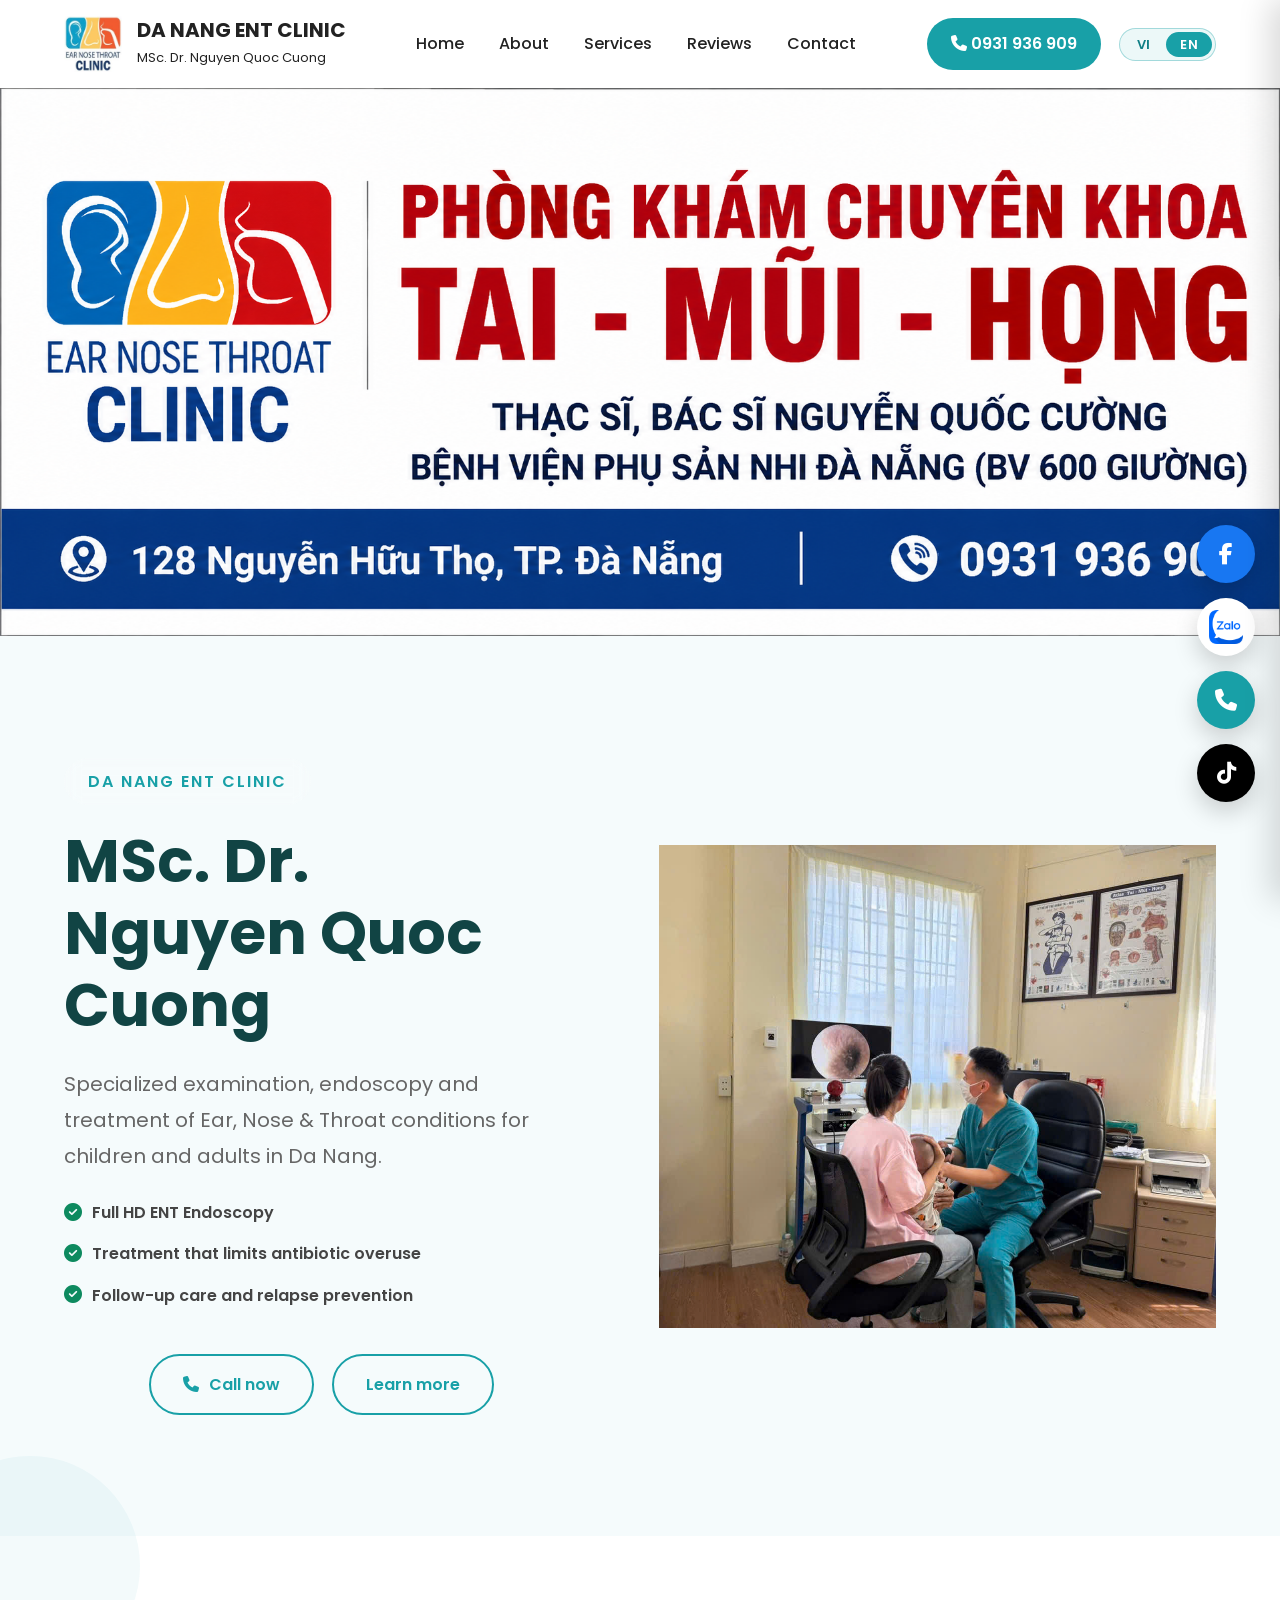
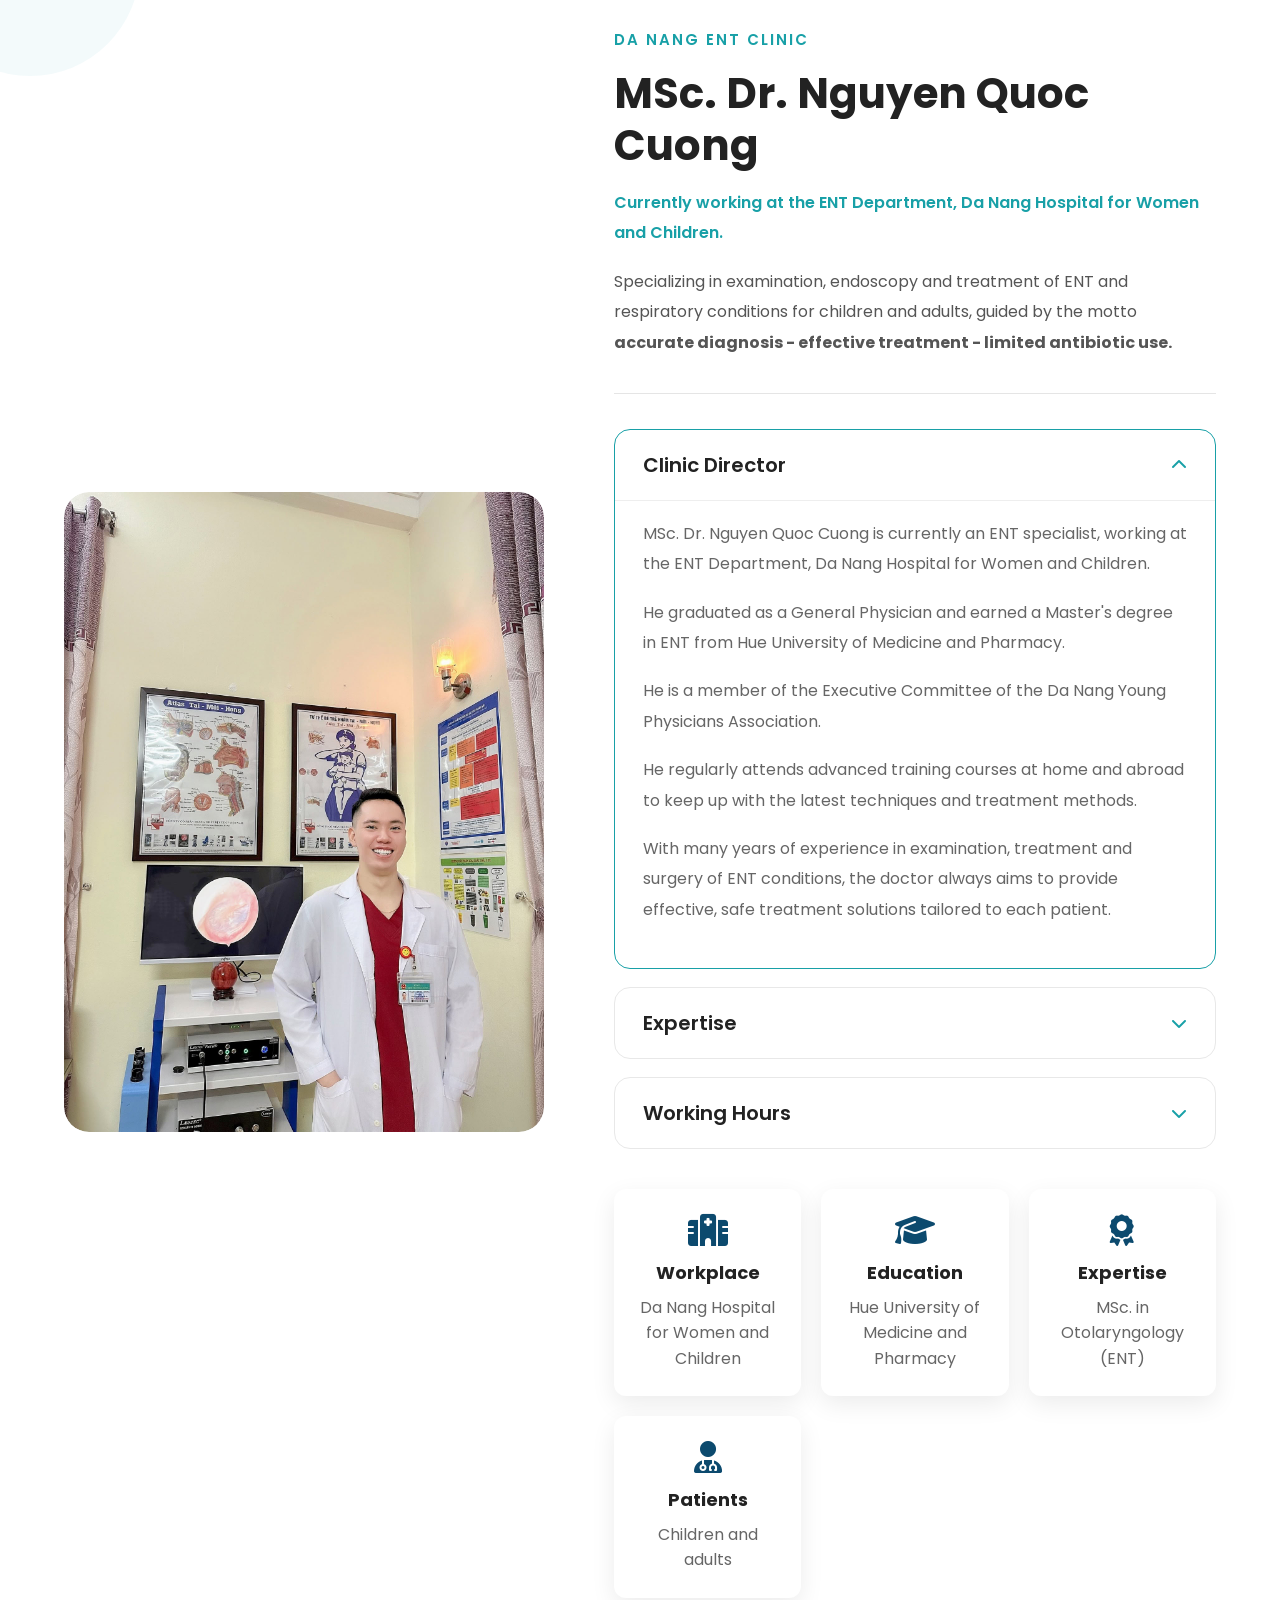
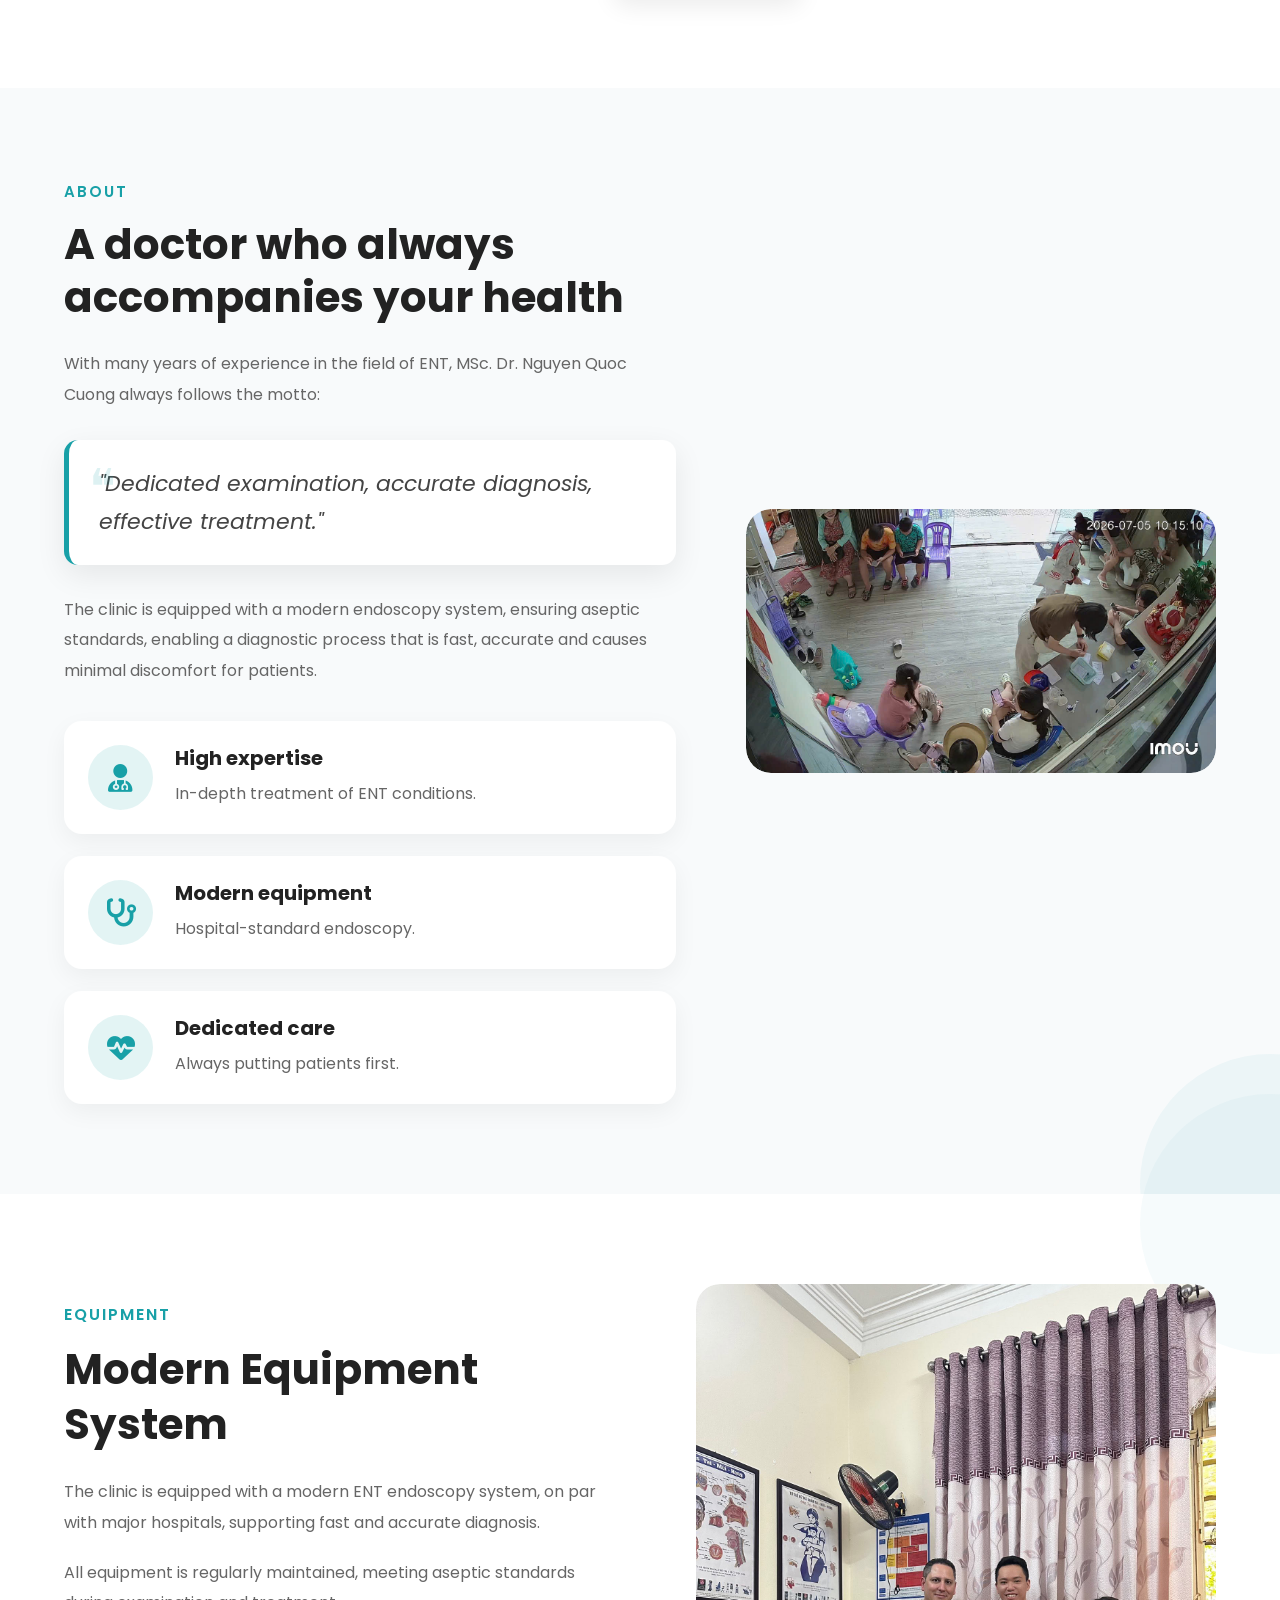
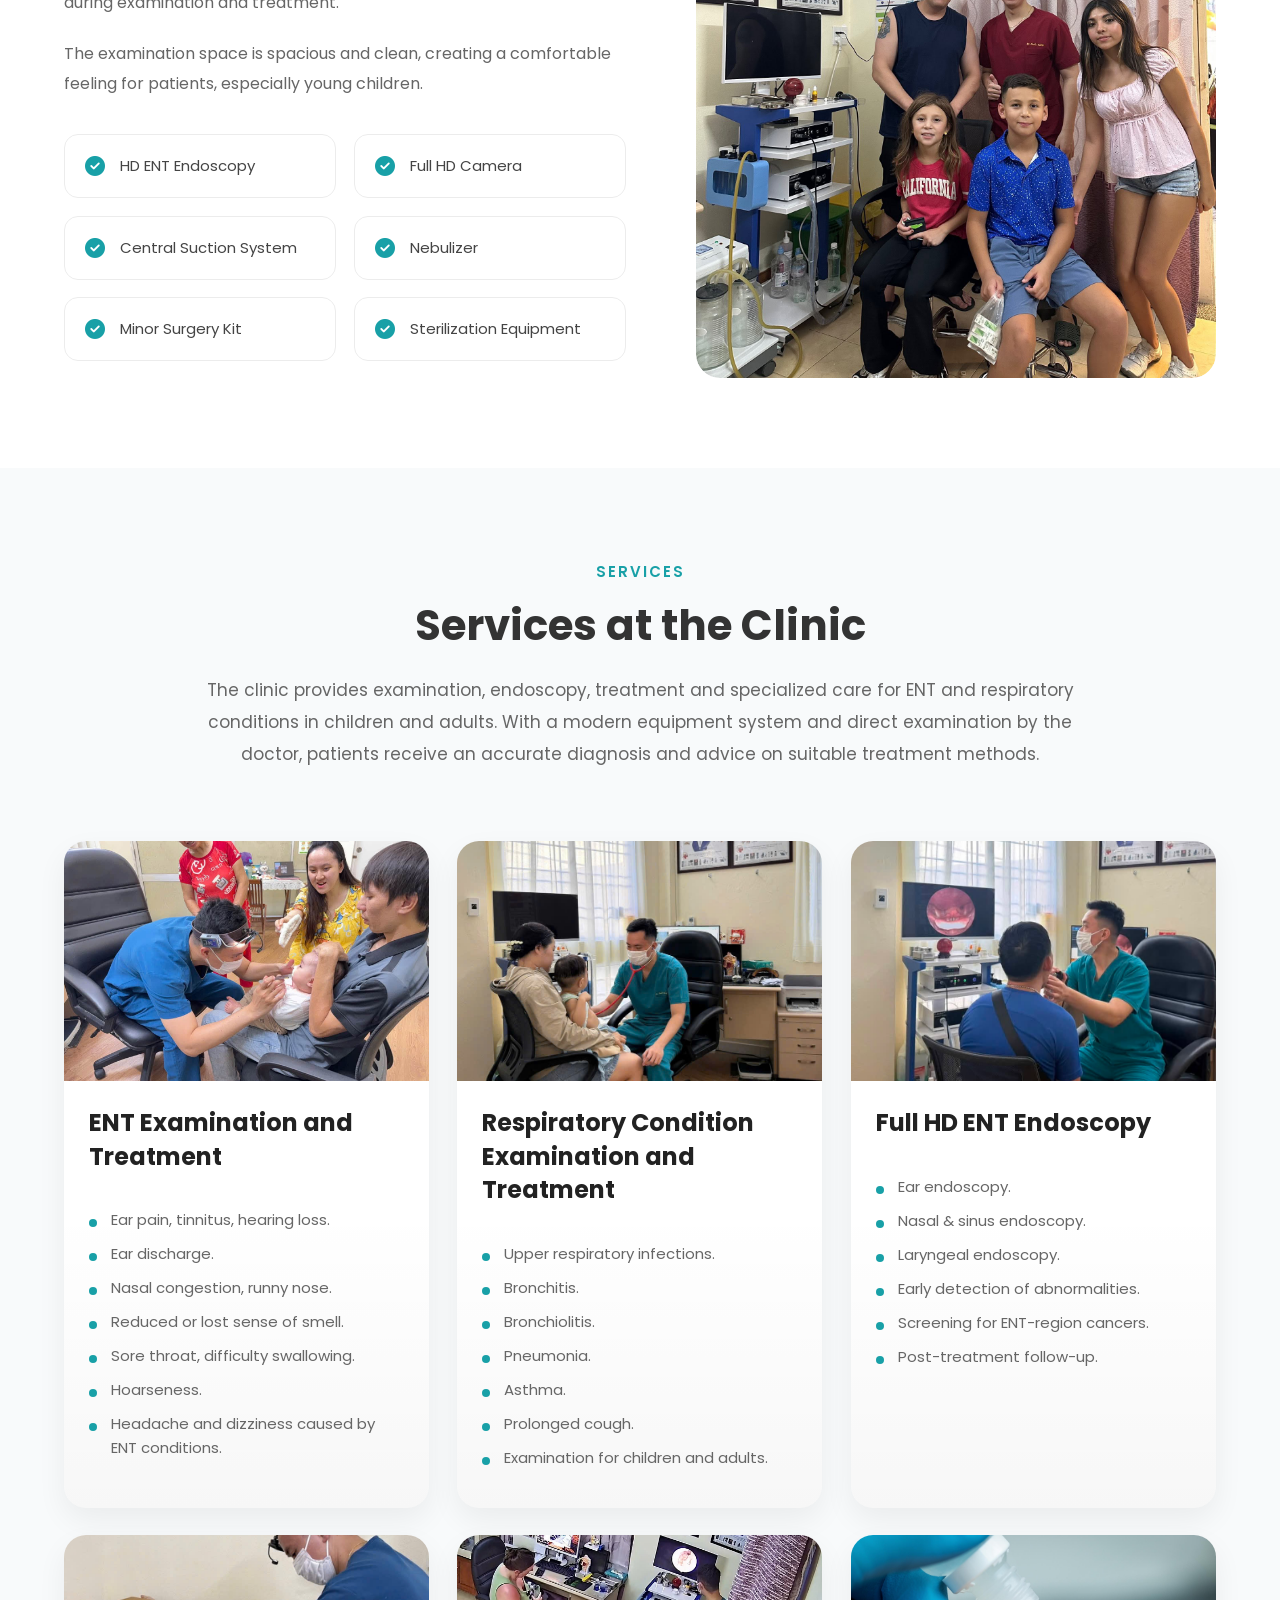
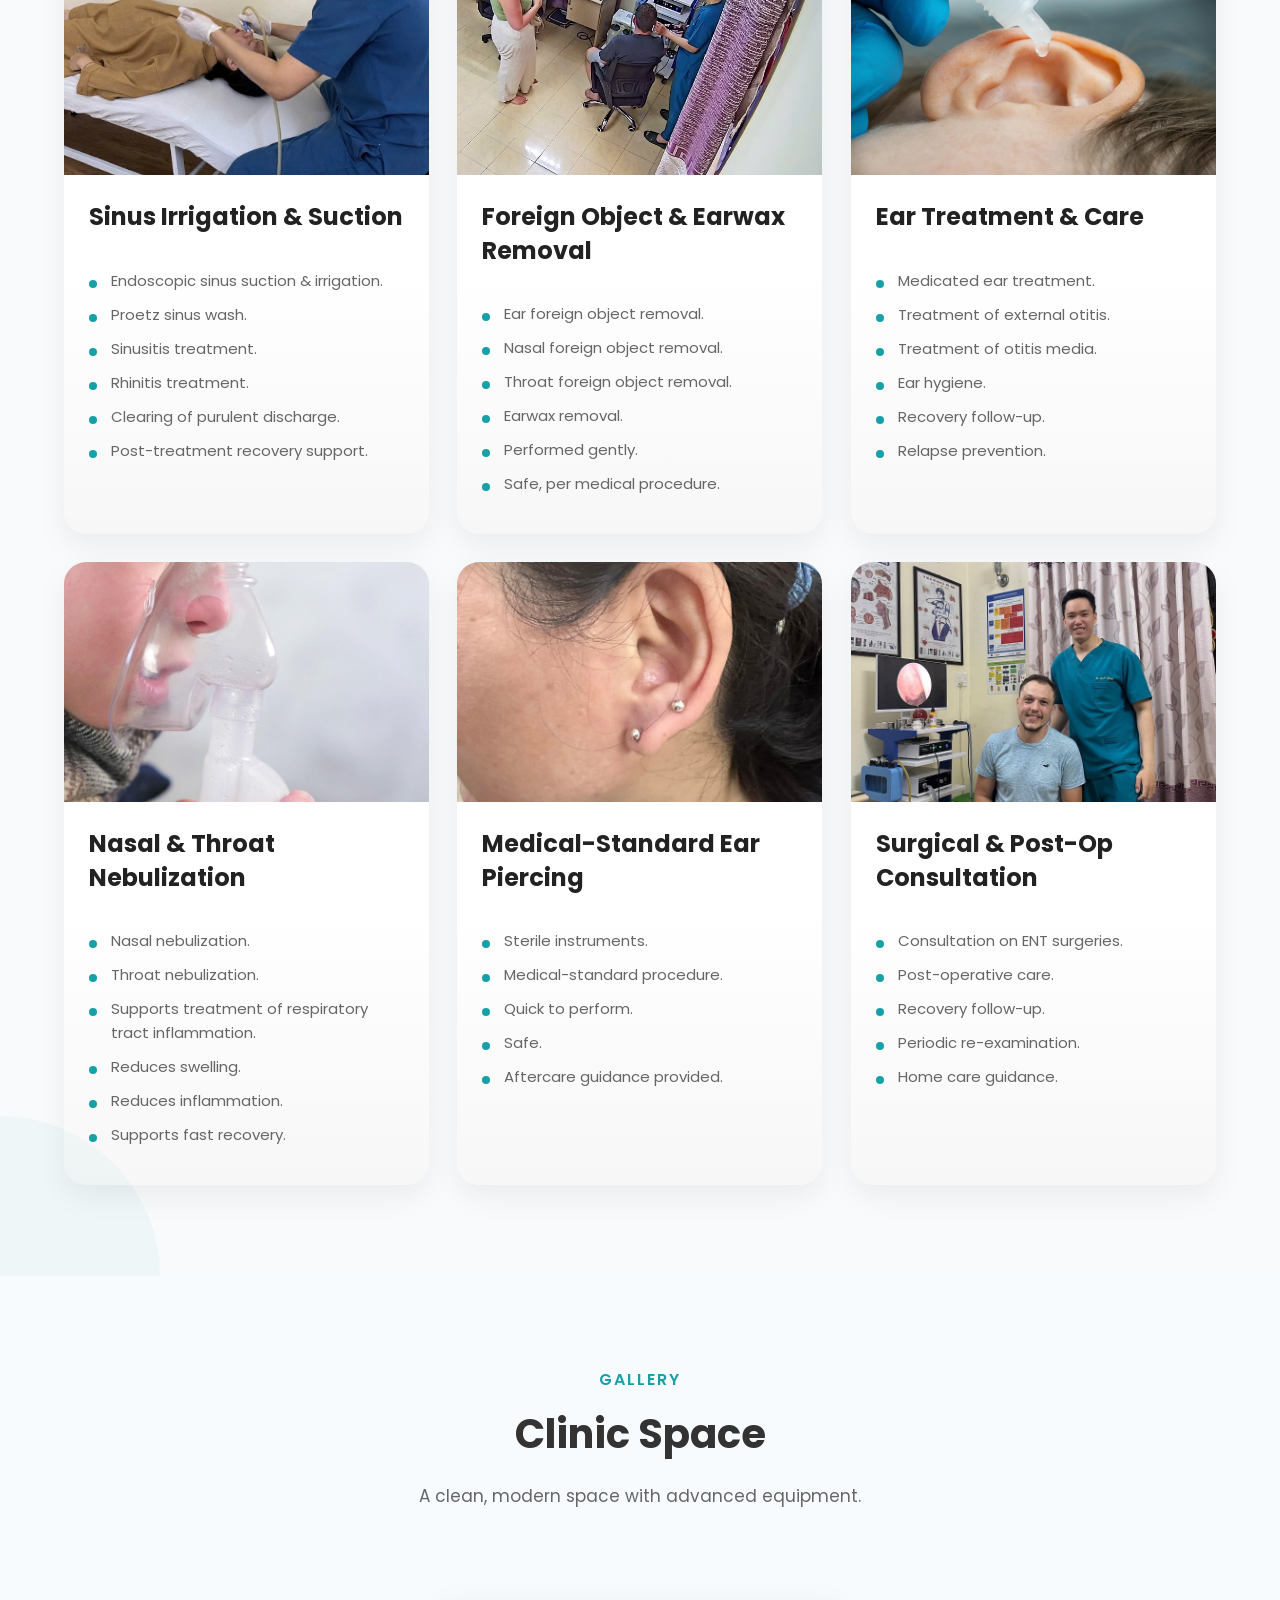
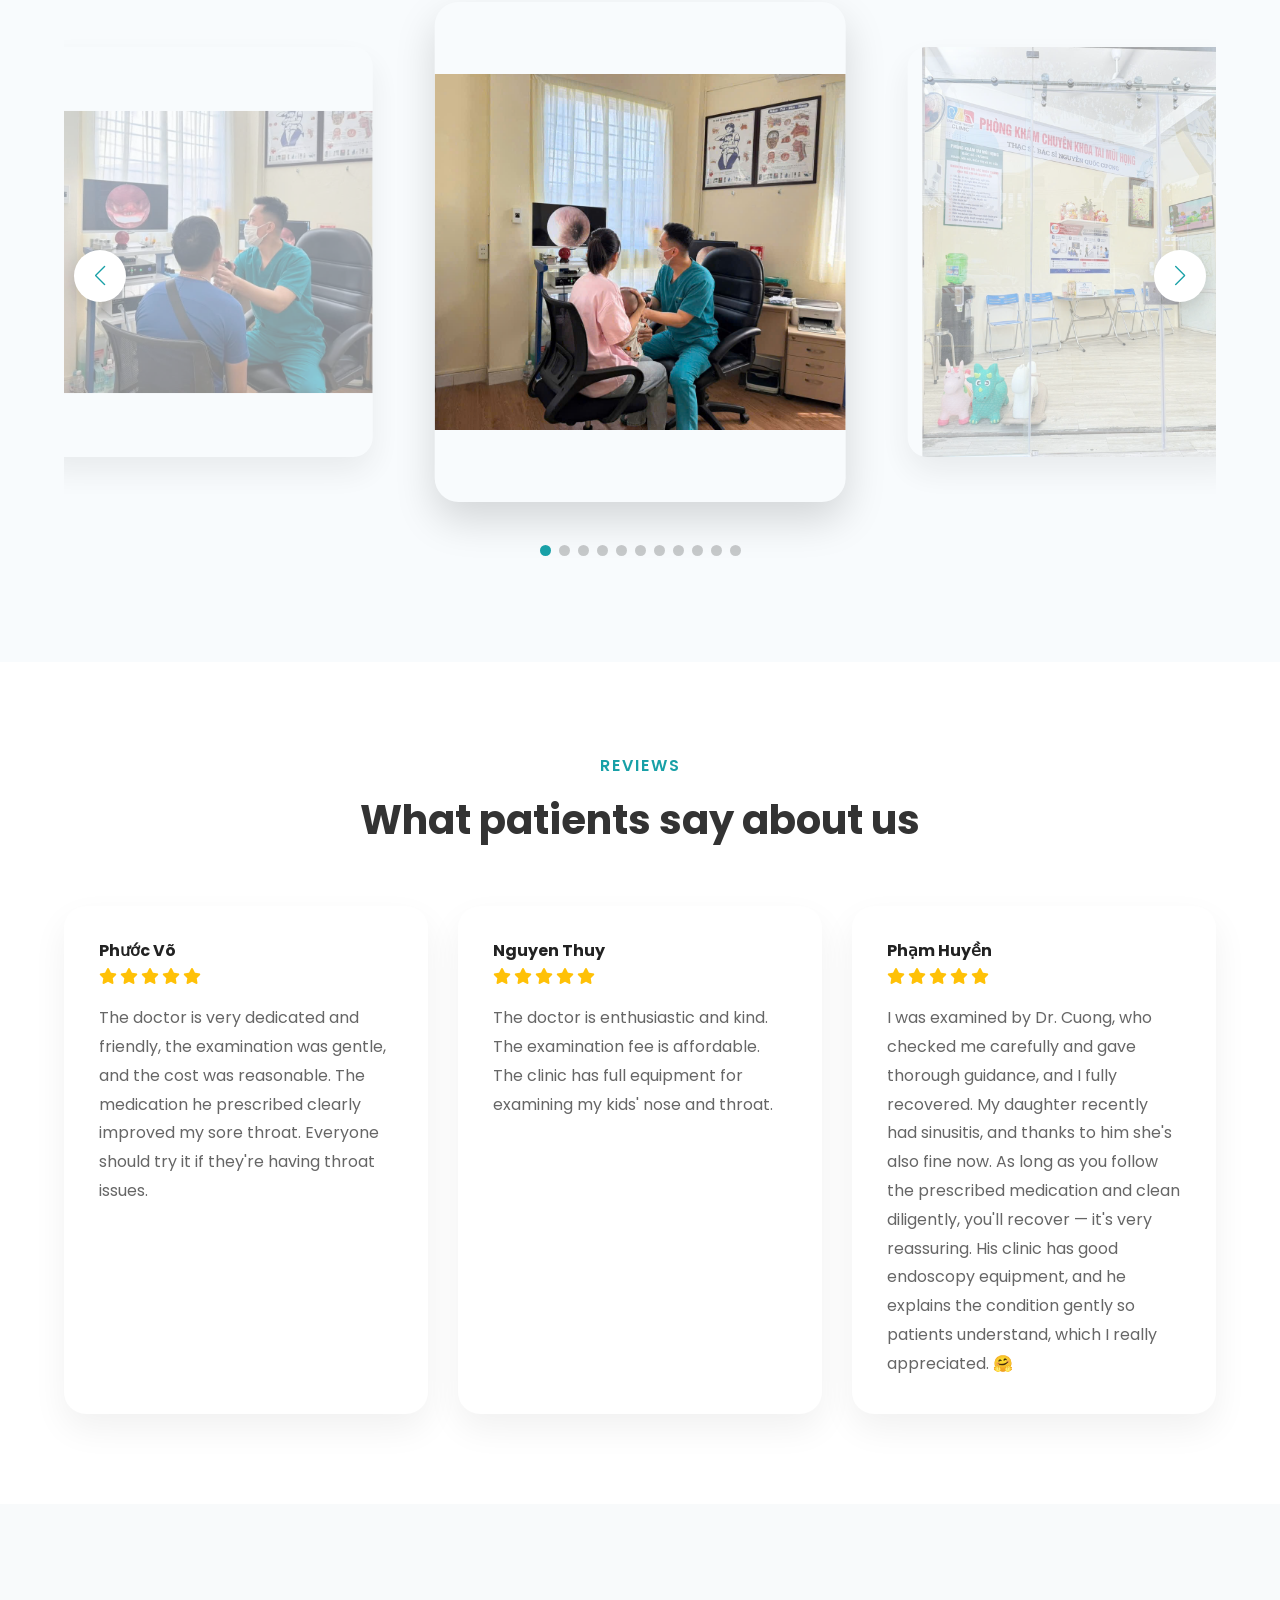
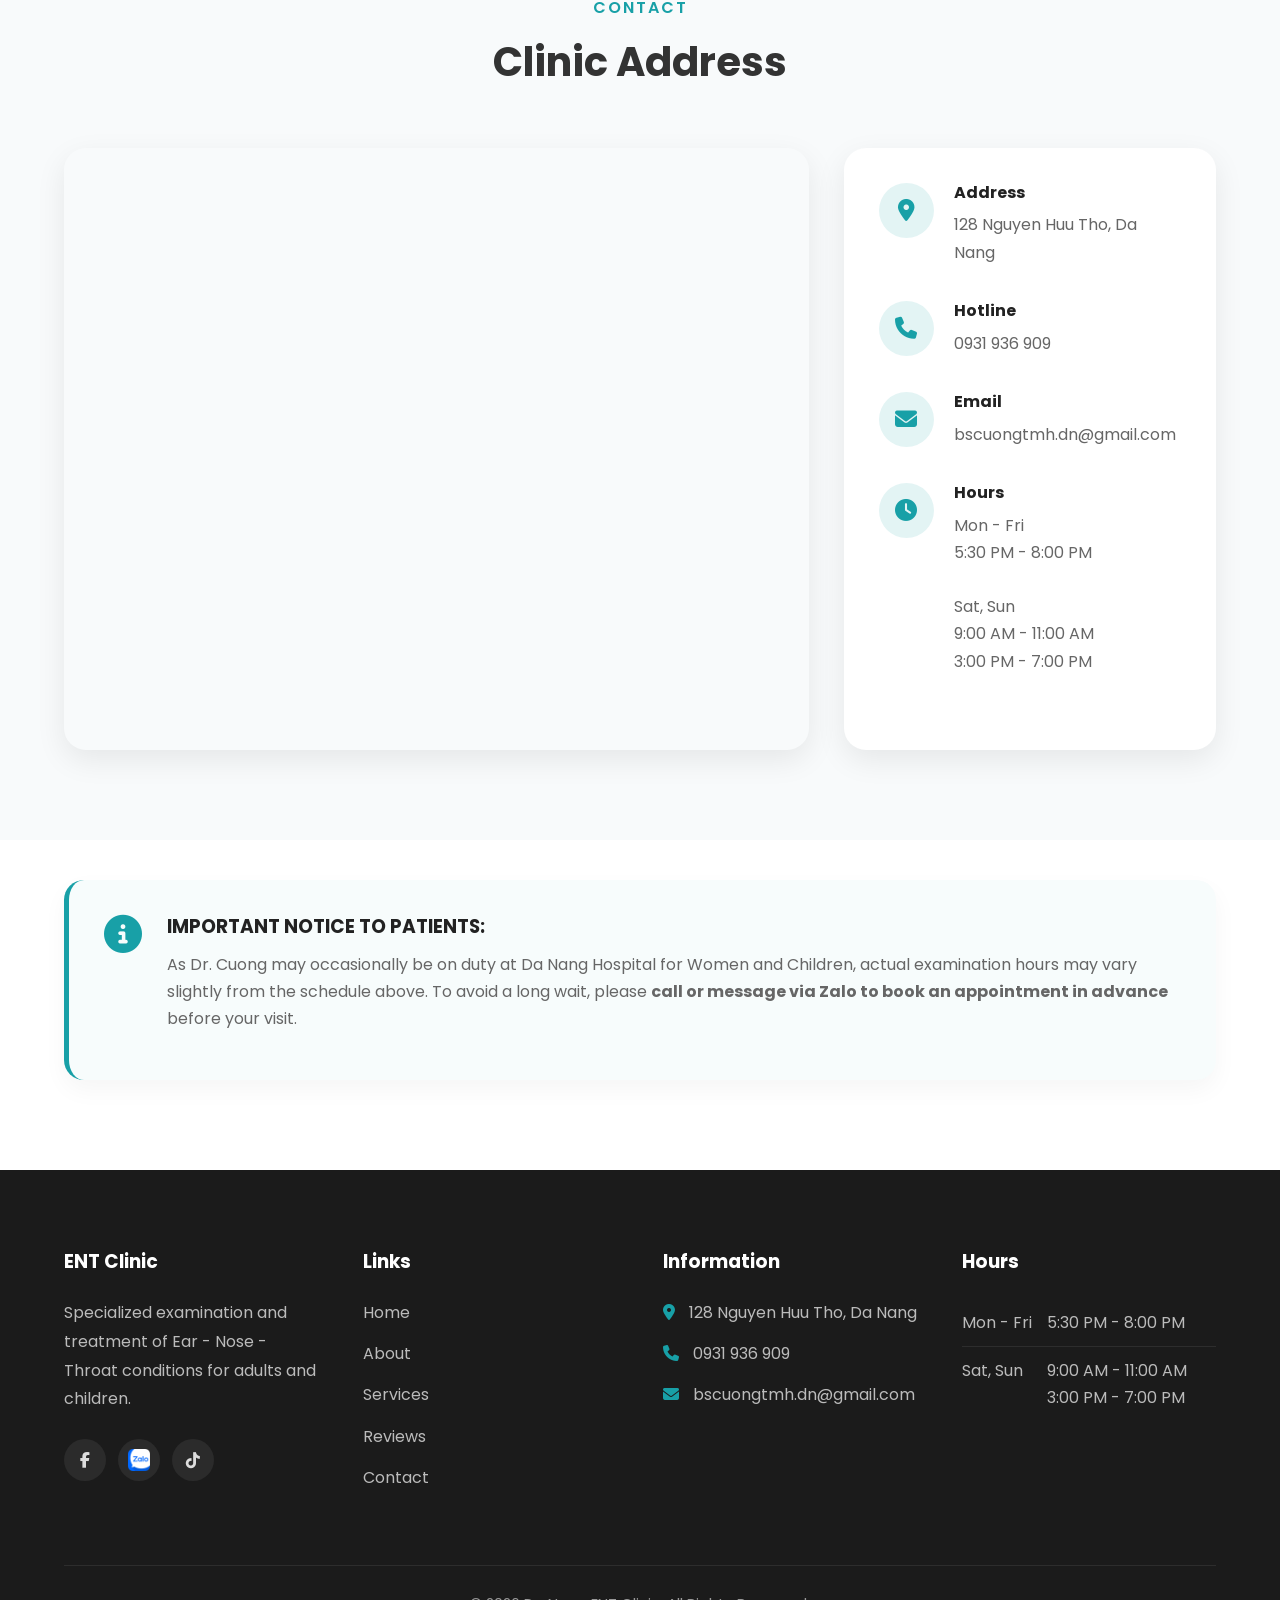
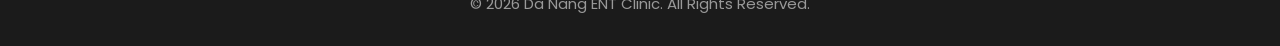
<file: eng/index.html>
<!DOCTYPE html>

<html lang="en">

<head>
    <!-- Google tag (gtag.js) -->
    <script async src="https://www.googletagmanager.com/gtag/js?id=G-XSYS0JD1JH"></script>
    <script>
        window.dataLayer = window.dataLayer || [];
        function gtag() { dataLayer.push(arguments); }
        gtag('js', new Date());

        gtag('config', 'G-XSYS0JD1JH');
    </script>
    <meta charset="utf-8" />
    <meta content="width=device-width, initial-scale=1.0" name="viewport" />
    <title>MSc. Dr. Nguyen Quoc Cuong | Da Nang ENT Clinic</title>
    <meta
        content="Da Nang ENT Clinic - MSc. Dr. Nguyen Quoc Cuong specializes in examining and treating Ear, Nose &amp; Throat conditions for adults and children."
        name="description" />
    <meta content="Da Nang ENT clinic, ENT doctor Da Nang, ear nose throat clinic Da Nang" name="keywords" />
    <link href="https://fonts.googleapis.com" rel="preconnect" />
    <link crossorigin="" href="https://fonts.gstatic.com" rel="preconnect" />
    <link href="https://fonts.googleapis.com/css2?family=Poppins:wght@300;400;500;600;700&amp;display=swap"
        rel="stylesheet" />
    <link href="https://cdnjs.cloudflare.com/ajax/libs/font-awesome/6.7.2/css/all.min.css" rel="stylesheet" />
    <link href="https://cdn.jsdelivr.net/npm/swiper@11/swiper-bundle.min.css" rel="stylesheet" />
    <link href="../style.css" rel="stylesheet" />
    <link href="https://bscuongtmh.com/eng/" rel="canonical" />
    <link href="https://bscuongtmh.com/" hreflang="vi" rel="alternate" />
    <link href="https://bscuongtmh.com/eng/" hreflang="en" rel="alternate" />
    <link href="https://bscuongtmh.com/" hreflang="x-default" rel="alternate" />
    <meta content="website" property="og:type" />
    <meta content="Da Nang ENT Clinic" property="og:site_name" />
    <meta content="en_US" property="og:locale" />
    <meta content="vi_VN" property="og:locale:alternate" />
    <meta content="MSc. Dr. Nguyen Quoc Cuong | Da Nang ENT Clinic" property="og:title" />
    <meta
        content="Da Nang ENT Clinic - MSc. Dr. Nguyen Quoc Cuong specializes in examining and treating Ear, Nose &amp; Throat conditions for adults and children."
        property="og:description" />
    <meta content="https://bscuongtmh.com/eng/" property="og:url" />
    <meta content="https://bscuongtmh.com/images/banner.jpg" property="og:image" />
    <meta content="summary_large_image" name="twitter:card" />
    <meta content="MSc. Dr. Nguyen Quoc Cuong | Da Nang ENT Clinic" name="twitter:title" />
    <meta
        content="Da Nang ENT Clinic - MSc. Dr. Nguyen Quoc Cuong specializes in examining and treating Ear, Nose &amp; Throat conditions for adults and children."
        name="twitter:description" />
    <meta content="https://bscuongtmh.com/images/banner.jpg" name="twitter:image" />
    <script type="application/ld+json">{
  "@context": "https://schema.org",
  "@type": "MedicalClinic",
  "name": "Da Nang ENT Clinic - MSc. Dr. Nguyen Quoc Cuong",
  "url": "https://bscuongtmh.com/eng/",
  "image": "https://bscuongtmh.com/images/banner.jpg",
  "telephone": "+84931936909",
  "email": "bscuongtmh.dn@gmail.com",
  "address": {
    "@type": "PostalAddress",
    "streetAddress": "128 Nguyen Huu Tho",
    "addressLocality": "Da Nang",
    "addressCountry": "VN"
  },
  "medicalSpecialty": "Otolaryngologic",
  "openingHoursSpecification": [
    {
      "@type": "OpeningHoursSpecification",
      "dayOfWeek": [
        "Monday",
        "Tuesday",
        "Wednesday",
        "Thursday",
        "Friday"
      ],
      "opens": "17:30",
      "closes": "20:00"
    },
    {
      "@type": "OpeningHoursSpecification",
      "dayOfWeek": [
        "Saturday",
        "Sunday"
      ],
      "opens": "09:00",
      "closes": "11:00"
    },
    {
      "@type": "OpeningHoursSpecification",
      "dayOfWeek": [
        "Saturday",
        "Sunday"
      ],
      "opens": "15:00",
      "closes": "19:00"
    }
  ],
  "physician": {
    "@type": "Physician",
    "name": "MSc. Dr. Nguyen Quoc Cuong",
    "medicalSpecialty": "Otolaryngologic"
  }
}</script>
    <meta content="index, follow" name="robots" />
</head>

<body>
    <!-- ================= HEADER ================= -->
    <header id="header">
        <div class="container">
            <div class="logo">
                <img alt="Logo" src="../images/logo.png" />
                <div class="logo-text">
                    <h2>DA NANG ENT CLINIC</h2>
                    <span>MSc. Dr. Nguyen Quoc Cuong</span>
                </div>
            </div>
            <nav>
                <ul>
                    <li>
                        <a class="active" href="#home">Home</a>
                    </li>
                    <li>
                        <a href="#about">About</a>
                    </li>
                    <li>
                        <a href="#services">Services</a>
                    </li>
                    <li>
                        <a href="#reviews">Reviews</a>
                    </li>
                    <li>
                        <a href="#contact">Contact</a>
                    </li>
                </ul>
            </nav>
            <div class="header-right">
                <a class="header-phone" href="tel:0931936909">
                    <i class="fa-solid fa-phone"></i>

                    0931 936 909

                </a>
                <div class="lang-switch"><a class="" href="../">VI</a><a class="active" href="./">EN</a></div><button
                    id="mobileMenu">
                    <i class="fa-solid fa-bars"></i>
                </button>
            </div>
        </div>
    </header>
    <!-- ================= TOP BANNER ================= -->
    <section class="top-banner">
        <img alt="Clinic banner" src="../images/banner.jpg" />
    </section>
    <!-- ================= HERO ================= -->
    <section class="hero" id="home">
        <div class="container hero-wrapper">
            <div class="hero-left">
                <span class="hero-subtitle">DA NANG ENT CLINIC</span>
                <h1>MSc. Dr.<br />Nguyen Quoc Cuong</h1>
                <p class="hero-description">Specialized examination, endoscopy and treatment of Ear, Nose &amp; Throat
                    conditions for children and adults in Da Nang.</p>
                <div class="hero-highlights">
                    <div><i class="fa-solid fa-circle-check"></i> Full HD ENT Endoscopy</div>
                    <div><i class="fa-solid fa-circle-check"></i> Treatment that limits antibiotic overuse</div>
                    <div><i class="fa-solid fa-circle-check"></i> Follow-up care and relapse prevention</div>
                </div>
                <div class="hero-buttons">
                    <a class="btn btn-outline-dark" href="tel:0931936909"><i class="fa-solid fa-phone"></i> Call now</a>
                    <a class="btn btn-outline-dark" href="#about">Learn more</a>
                </div>
            </div>
            <div class="hero-right">
                <img alt="MSc. Dr. Nguyen Quoc Cuong - Da Nang ENT Clinic" src="../images/doctor-2.jpg" />
            </div>
        </div>
    </section>
    <!-- ================= MAIN CONTENT ================= -->
    <main>
        <!-- ===================================================== -->
        <!-- ABOUT -->
        <!-- ===================================================== -->
        <section class="section about-section" id="about">
            <div class="container">
                <div class="about-wrapper">
                    <!-- Hình bên trái -->
                    <div class="about-image reveal">
                        <img alt="Dr. Nguyen Quoc Cuong" src="../images/doctor-1.jpg" />
                    </div>
                    <!-- Nội dung -->
                    <div class="about-content reveal">
                        <span class="section-subtitle">DA NANG ENT CLINIC</span>
                        <h2>MSc. Dr. Nguyen Quoc Cuong</h2>
                        <p class="doctor-position">Currently working at the ENT Department, Da Nang Hospital for Women
                            and Children.</p>
                        <p class="doctor-highlight">Specializing in examination, endoscopy and treatment of ENT and
                            respiratory conditions for children and adults, guided by the motto <strong>accurate
                                diagnosis - effective treatment - limited antibiotic use.</strong></p>
                        <hr />
                        <!-- Accordion -->
                        <div class="accordion">
                            <!-- Item -->
                            <div class="accordion-item active">
                                <div class="accordion-header">
                                    <h4>Clinic Director</h4>
                                    <i class="fa-solid fa-chevron-down"></i>
                                </div>
                                <div class="accordion-body">
                                    <p>MSc. Dr. Nguyen Quoc Cuong is currently an ENT specialist, working at the ENT
                                        Department, Da Nang Hospital for Women and Children.</p>
                                    <p>He graduated as a General Physician and earned a Master's degree in ENT from Hue
                                        University of Medicine and Pharmacy.</p>
                                    <p>He is a member of the Executive Committee of the Da Nang Young Physicians
                                        Association.</p>
                                    <p>He regularly attends advanced training courses at home and abroad to keep up with
                                        the latest techniques and treatment methods.</p>
                                    <p>With many years of experience in examination, treatment and surgery of ENT
                                        conditions, the doctor always aims to provide effective, safe treatment
                                        solutions tailored to each patient.</p>
                                </div>
                            </div>
                            <!-- Item -->
                            <div class="accordion-item">
                                <div class="accordion-header">
                                    <h4>Expertise</h4>
                                    <i class="fa-solid fa-chevron-down"></i>
                                </div>
                                <div class="accordion-body">
                                    <ul>
                                        <li>Examination and treatment of ENT and respiratory conditions for children and
                                            adults.</li>
                                        <li>Ear - Nose - Throat endoscopy using a Full HD system.</li>
                                        <li>Early detection of abnormalities and cancers in the ENT region.</li>
                                        <li>Treatment of otitis media, sinusitis and allergic rhinitis.</li>
                                        <li>Treatment of tonsillitis, adenoiditis and other throat conditions.</li>
                                        <li>Treatment of dizziness, tinnitus and hearing loss.</li>
                                        <li>Consultation and follow-up before and after ENT surgery.</li>
                                        <li>Removal of ENT foreign objects and ear cleaning treatment.</li>
                                    </ul>
                                </div>
                            </div>
                            <!-- Item -->
                            <div class="accordion-item">
                                <div class="accordion-header">
                                    <h4>Working Hours</h4>
                                    <i class="fa-solid fa-chevron-down"></i>
                                </div>
                                <div class="accordion-body">
                                    <p><strong>Mon - Fri</strong></p>
                                    <p>5:30 PM - 8:00 PM</p>
                                    <hr />
                                    <p><strong>Sat - Sun</strong></p>
                                    <p>9:00 AM - 11:00 AM</p>
                                    <p>3:00 PM - 7:00 PM</p>
                                </div>
                            </div>
                        </div>
                        <div class="doctor-info-grid">
                            <div class="info-card">
                                <i class="fa-solid fa-hospital"></i>
                                <h5>Workplace</h5>
                                <p>Da Nang Hospital for Women and Children</p>
                            </div>
                            <div class="info-card">
                                <i class="fa-solid fa-graduation-cap"></i>
                                <h5>Education</h5>
                                <p>Hue University of Medicine and Pharmacy</p>
                            </div>
                            <div class="info-card">
                                <i class="fa-solid fa-award"></i>
                                <h5>Expertise</h5>
                                <p>MSc. in Otolaryngology (ENT)</p>
                            </div>
                            <div class="info-card">
                                <i class="fa-solid fa-user-doctor"></i>
                                <h5>Patients</h5>
                                <p>Children and adults</p>
                            </div>
                        </div>
                    </div>
                </div>
            </div>
        </section>
        <!-- ===================================================== -->
        <!-- DOCTOR INTRO -->
        <!-- ===================================================== -->
        <section class="section doctor-section">
            <div class="container">
                <div class="doctor-wrapper">
                    <div class="doctor-content reveal">
                        <span class="section-subtitle">ABOUT</span>
                        <h2>A doctor who always accompanies your health</h2>
                        <p>With many years of experience in the field of ENT, MSc. Dr. Nguyen Quoc Cuong always follows
                            the motto:</p>
                        <blockquote>"Dedicated examination, accurate diagnosis, effective treatment."</blockquote>
                        <p>The clinic is equipped with a modern endoscopy system, ensuring aseptic standards, enabling a
                            diagnostic process that is fast, accurate and causes minimal discomfort for patients.</p>
                        <div class="doctor-features">
                            <div class="feature">
                                <i class="fa-solid fa-user-doctor"></i>
                                <div>
                                    <h5>High expertise</h5>
                                    <p>In-depth treatment of ENT conditions.</p>
                                </div>
                            </div>
                            <div class="feature">
                                <i class="fa-solid fa-stethoscope"></i>
                                <div>
                                    <h5>Modern equipment</h5>
                                    <p>Hospital-standard endoscopy.</p>
                                </div>
                            </div>
                            <div class="feature">
                                <i class="fa-solid fa-heart-pulse"></i>
                                <div>
                                    <h5>Dedicated care</h5>
                                    <p>Always putting patients first.</p>
                                </div>
                            </div>
                        </div>
                    </div>
                    <div class="doctor-image reveal">
                        <img alt="ENT examination" src="../images/2aoboqk9qmyn9p2c7waktem7yg8czk85xqlp1bzc4.jpg" />
                    </div>
                </div>
            </div>
        </section>
        <!-- ===================================================== -->
        <!-- EQUIPMENT -->
        <!-- ===================================================== -->
        <section class="section equipment-section" id="equipment">
            <div class="container">
                <div class="equipment-wrapper">
                    <div class="equipment-content reveal">
                        <span class="section-subtitle">EQUIPMENT</span>
                        <h2>Modern Equipment System</h2>
                        <p>The clinic is equipped with a modern ENT endoscopy system, on par with major hospitals,
                            supporting fast and accurate diagnosis.</p>
                        <p>All equipment is regularly maintained, meeting aseptic standards during examination and
                            treatment.</p>
                        <p>The examination space is spacious and clean, creating a comfortable feeling for patients,
                            especially young children.</p>
                        <div class="equipment-list">
                            <div class="equipment-item"><i class="fa-solid fa-circle-check"></i> HD ENT Endoscopy</div>
                            <div class="equipment-item"><i class="fa-solid fa-circle-check"></i> Full HD Camera</div>
                            <div class="equipment-item"><i class="fa-solid fa-circle-check"></i> Central Suction System
                            </div>
                            <div class="equipment-item"><i class="fa-solid fa-circle-check"></i> Nebulizer</div>
                            <div class="equipment-item"><i class="fa-solid fa-circle-check"></i> Minor Surgery Kit</div>
                            <div class="equipment-item"><i class="fa-solid fa-circle-check"></i> Sterilization Equipment
                            </div>
                        </div>
                    </div>
                    <div class="equipment-image reveal">
                        <img alt="Equipment" src="../images/equipment.jpg" />
                    </div>
                </div>
            </div>
        </section>
        <!-- ===================================================== -->
        <!-- SERVICES -->
        <!-- ===================================================== -->
        <section class="section services-section" id="services">
            <div class="container">
                <div class="section-title">
                    <span>SERVICES</span>
                    <h2>Services at the Clinic</h2>
                    <p class="section-description">The clinic provides examination, endoscopy, treatment and specialized
                        care for ENT and respiratory conditions in children and adults. With a modern equipment system
                        and direct examination by the doctor, patients receive an accurate diagnosis and advice on
                        suitable treatment methods.</p>
                </div>
                <div class="service-grid">
                    <div class="service-card reveal">
                        <img alt="Examination and treatment of ENT and respiratory conditions"
                            src="../images/tmh.jpg" />
                        <h3>ENT Examination and Treatment</h3>
                        <ul>
                            <li>Ear pain, tinnitus, hearing loss.</li>
                            <li>Ear discharge.</li>
                            <li>Nasal congestion, runny nose.</li>
                            <li>Reduced or lost sense of smell.</li>
                            <li>Sore throat, difficulty swallowing.</li>
                            <li>Hoarseness.</li>
                            <li>Headache and dizziness caused by ENT conditions.</li>
                        </ul>
                    </div>
                    <div class="service-card reveal">
                        <img alt="Respiratory condition examination" src="../images/khamhohap.jfif" />
                        <h3>Respiratory Condition Examination and Treatment</h3>
                        <ul>
                            <li>Upper respiratory infections.</li>
                            <li>Bronchitis.</li>
                            <li>Bronchiolitis.</li>
                            <li>Pneumonia.</li>
                            <li>Asthma.</li>
                            <li>Prolonged cough.</li>
                            <li>Examination for children and adults.</li>
                        </ul>
                    </div>
                    <!-- Mũi -->
                    <div class="service-card reveal">
                        <img alt="ENT endoscopy" src="../images/noisoiHD.jpg" />
                        <h3>Full HD ENT Endoscopy</h3>
                        <ul>
                            <li>Ear endoscopy.</li>
                            <li>Nasal &amp; sinus endoscopy.</li>
                            <li>Laryngeal endoscopy.</li>
                            <li>Early detection of abnormalities.</li>
                            <li>Screening for ENT-region cancers.</li>
                            <li>Post-treatment follow-up.</li>
                        </ul>
                    </div>
                    <!-- Họng -->
                    <div class="service-card reveal">
                        <img alt="Sinus irrigation" src="../images/hutmui.jpg" />
                        <h3>Sinus Irrigation &amp; Suction</h3>
                        <ul>
                            <li>Endoscopic sinus suction &amp; irrigation.</li>
                            <li>Proetz sinus wash.</li>
                            <li>Sinusitis treatment.</li>
                            <li>Rhinitis treatment.</li>
                            <li>Clearing of purulent discharge.</li>
                            <li>Post-treatment recovery support.</li>
                        </ul>
                    </div>
                    <!-- Đầu cổ -->
                    <div class="service-card reveal">
                        <img alt="Foreign object removal" src="../images/laydivatraytai.jpg" />
                        <h3>Foreign Object &amp; Earwax Removal</h3>
                        <ul>
                            <li>Ear foreign object removal.</li>
                            <li>Nasal foreign object removal.</li>
                            <li>Throat foreign object removal.</li>
                            <li>Earwax removal.</li>
                            <li>Performed gently.</li>
                            <li>Safe, per medical procedure.</li>
                        </ul>
                    </div>
                    <div class="service-card reveal">
                        <img alt="Ear treatment" src="../images/lamthuoctai.jfif" />
                        <h3>Ear Treatment &amp; Care</h3>
                        <ul>
                            <li>Medicated ear treatment.</li>
                            <li>Treatment of external otitis.</li>
                            <li>Treatment of otitis media.</li>
                            <li>Ear hygiene.</li>
                            <li>Recovery follow-up.</li>
                            <li>Relapse prevention.</li>
                        </ul>
                    </div>
                    <div class="service-card reveal">
                        <img alt="Nebulization" src="../images/khidung.jfif" />
                        <h3>Nasal &amp; Throat Nebulization</h3>
                        <ul>
                            <li>Nasal nebulization.</li>
                            <li>Throat nebulization.</li>
                            <li>Supports treatment of respiratory tract inflammation.</li>
                            <li>Reduces swelling.</li>
                            <li>Reduces inflammation.</li>
                            <li>Supports fast recovery.</li>
                        </ul>
                    </div>
                    <div class="service-card reveal">
                        <img alt="Ear piercing" src="../images/hoatai.jpg" />
                        <h3>Medical-Standard Ear Piercing</h3>
                        <ul>
                            <li>Sterile instruments.</li>
                            <li>Medical-standard procedure.</li>
                            <li>Quick to perform.</li>
                            <li>Safe.</li>
                            <li>Aftercare guidance provided.</li>
                        </ul>
                    </div>
                    <div class="service-card reveal">
                        <img alt="Surgical consultation" src="../images/tuvansaukham.jpg" />
                        <h3>Surgical &amp; Post-Op Consultation</h3>
                        <ul>
                            <li>Consultation on ENT surgeries.</li>
                            <li>Post-operative care.</li>
                            <li>Recovery follow-up.</li>
                            <li>Periodic re-examination.</li>
                            <li>Home care guidance.</li>
                        </ul>
                    </div>
                </div>
                <!-- ================================================= -->
            </div>
        </section>
        <section class="gallery-section section" id="gallery">
            <div class="container">
                <div class="section-title">
                    <span>GALLERY</span>
                    <h2>Clinic Space</h2>
                    <p class="section-description">A clean, modern space with advanced equipment.</p>
                </div>
                <div class="swiper clinicSwiper">
                    <div class="swiper-wrapper">
                        <div class="swiper-slide">
                            <img alt="Da Nang ENT Clinic interior"
                                src="../images/Slider/2aoboqk9qmyn9p2c7wakteelnvjryf2zmufusswe2.jpg" />
                        </div>
                        <div class="swiper-slide">
                            <img alt="Da Nang ENT Clinic interior"
                                src="../images/Slider/2aoboqk9qmyn9p2c7waktekptc3wz1a2qkxlil1u3.jpg" />
                        </div>
                        <div class="swiper-slide">
                            <img alt="Da Nang ENT Clinic interior"
                                src="../images/Slider/2aoboqk9qmyn9p2c7waktelw1qdq8fcvlfns8eqs5.jpg" />
                        </div>
                        <div class="swiper-slide">
                            <img alt="Da Nang ENT Clinic interior"
                                src="../images/Slider/2aoboqk9qmyn9p2c7waktem7yg8czk85xqlp1bzc4.jpg" />
                        </div>
                        <div class="swiper-slide">
                            <img alt="Da Nang ENT Clinic interior"
                                src="../images/Slider/2aoboqk9qmyn9p2c7wakteqxblepsm1vnw1tlrys1.jpg" />
                        </div>
                        <div class="swiper-slide">
                            <img alt="Da Nang ENT Clinic interior"
                                src="../images/Slider/514044731_122162902796577789_8290337299478222404_n.jpg" />
                        </div>
                        <div class="swiper-slide">
                            <img alt="Da Nang ENT Clinic interior"
                                src="../images/Slider/644218157_122195849186577789_6804340032341685087_n.jpg" />
                        </div>
                        <div class="swiper-slide">
                            <img alt="Da Nang ENT Clinic interior"
                                src="../images/Slider/751322541_122211069278577789_9031901608303030815_n.jpg" />
                        </div>
                        <div class="swiper-slide">
                            <img alt="Da Nang ENT Clinic interior"
                                src="../images/Slider/751578388_122211069644577789_3576525618091291519_n.jpg" />
                        </div>
                        <div class="swiper-slide">
                            <img alt="Da Nang ENT Clinic interior"
                                src="../images/Slider/751611393_122211069602577789_2432112975457487982_n.jpg" />
                        </div>
                        <div class="swiper-slide">
                            <img alt="Da Nang ENT Clinic interior"
                                src="../images/Slider/753893729_122211069140577789_6430165491559687220_n.jpg" />
                        </div>
                    </div>
                    <div class="swiper-button-prev"></div>
                    <div class="swiper-button-next"></div>
                    <div class="swiper-pagination"></div>
                </div>
            </div>
        </section>
        <!-- ===================================================== -->
        <!-- REVIEWS -->
        <!-- ===================================================== -->
        <section class="section review-section" id="reviews">
            <div class="container">
                <div class="section-title">
                    <span>REVIEWS</span>
                    <h2>What patients say about us</h2>
                </div>
                <div class="review-wrapper">
                    <div class="review-card reveal">
                        <div class="review-top">
                            <div>
                                <h4>

                                    Phước Võ

                                </h4>
                                <div class="stars">
                                    <i class="fa-solid fa-star"></i>
                                    <i class="fa-solid fa-star"></i>
                                    <i class="fa-solid fa-star"></i>
                                    <i class="fa-solid fa-star"></i>
                                    <i class="fa-solid fa-star"></i>
                                </div>
                            </div>
                        </div>
                        <p>The doctor is very dedicated and friendly, the examination was gentle, and the cost was
                            reasonable. The medication he prescribed clearly improved my sore throat. Everyone should
                            try it if they're having throat issues.</p>
                    </div>
                    <div class="review-card reveal">
                        <div class="review-top">
                            <div>
                                <h4>

                                    Nguyen Thuy

                                </h4>
                                <div class="stars">
                                    <i class="fa-solid fa-star"></i>
                                    <i class="fa-solid fa-star"></i>
                                    <i class="fa-solid fa-star"></i>
                                    <i class="fa-solid fa-star"></i>
                                    <i class="fa-solid fa-star"></i>
                                </div>
                            </div>
                        </div>
                        <p>The doctor is enthusiastic and kind. The examination fee is affordable. The clinic has full
                            equipment for examining my kids' nose and throat.</p>
                    </div>
                    <div class="review-card reveal">
                        <div class="review-top">
                            <div>
                                <h4>

                                    Phạm Huyền

                                </h4>
                                <div class="stars">
                                    <i class="fa-solid fa-star"></i>
                                    <i class="fa-solid fa-star"></i>
                                    <i class="fa-solid fa-star"></i>
                                    <i class="fa-solid fa-star"></i>
                                    <i class="fa-solid fa-star"></i>
                                </div>
                            </div>
                        </div>
                        <p>I was examined by Dr. Cuong, who checked me carefully and gave thorough guidance, and I fully
                            recovered. My daughter recently had sinusitis, and thanks to him she's also fine now. As
                            long as you follow the prescribed medication and clean diligently, you'll recover — it's
                            very reassuring. His clinic has good endoscopy equipment, and he explains the condition
                            gently so patients understand, which I really appreciated. 🤗</p>
                    </div>
                </div>
            </div>
        </section>
        <!-- ===================================================== -->
        <!-- MAP -->
        <!-- ===================================================== -->
        <section class="section map-section" id="contact">
            <div class="container">
                <div class="section-title">
                    <span>CONTACT</span>
                    <h2>Clinic Address</h2>
                </div>
                <div class="map-wrapper">
                    <div class="map-box reveal">
                        <iframe allowfullscreen="" height="450" loading="lazy"
                            referrerpolicy="strict-origin-when-cross-origin"
                            src="https://www.google.com/maps/embed?pb=!1m18!1m12!1m3!1d7668.813088373257!2d108.20709523117613!3d16.04437972624999!2m3!1f0!2f0!3f0!3m2!1i1024!2i768!4f13.1!3m3!1m2!1s0x314219be5db76c71%3A0x8ac968810762d451!2zMTI4IE5ndXnhu4VuIEjhu691IFRo4buNLCBIw7JhIEPGsOG7nW5nLCDEkMOgIE7hurVuZyA1NTAwMDAsIFZp4buHdCBOYW0!5e0!3m2!1svi!2s!4v1784044740842!5m2!1svi!2s"
                            style="border:0;" width="600"></iframe>
                    </div>
                    <div class="contact-box reveal">
                        <div class="contact-item">
                            <i class="fa-solid fa-location-dot"></i>
                            <div>
                                <h4>Address</h4>
                                <p>128 Nguyen Huu Tho, Da Nang</p>
                            </div>
                        </div>
                        <div class="contact-item">
                            <i class="fa-solid fa-phone"></i>
                            <div>
                                <h4>Hotline</h4>
                                <p>0931 936 909</p>
                            </div>
                        </div>
                        <div class="contact-item">
                            <i class="fa-solid fa-envelope"></i>
                            <div>
                                <h4>Email</h4>
                                <p>bscuongtmh.dn@gmail.com</p>
                            </div>
                        </div>
                        <div class="contact-item">
                            <i class="fa-solid fa-clock"></i>
                            <div>
                                <h4>Hours</h4>
                                <p>Mon - Fri<br />5:30 PM - 8:00 PM<br /><br />Sat, Sun<br />9:00 AM - 11:00
                                    AM<br />3:00 PM - 7:00 PM</p>
                            </div>
                        </div>
                        <!-- <a href="#appointment" class="btn btn-primary full">

                            Đặt lịch khám

                        </a> -->
                    </div>
                </div>
            </div>
        </section>
        <!-- ===================================================== -->
        <!-- NOTICE -->
        <!-- ===================================================== -->
        <section class="section notice-section">
            <div class="container">
                <div class="notice-box reveal">
                    <i class="fa-solid fa-circle-info"></i>
                    <div>
                        <h3>IMPORTANT NOTICE TO PATIENTS:</h3>
                        <p>As Dr. Cuong may occasionally be on duty at Da Nang Hospital for Women and Children, actual
                            examination hours may vary slightly from the schedule above. To avoid a long wait, please
                            <b>call or message via Zalo to book an appointment in advance</b> before your visit.
                        </p>
                    </div>
                </div>
            </div>
        </section>
        <!-- ===================================================== -->
        <!-- FLOATING BUTTON -->
        <!-- ===================================================== -->
        <div class="floating-contact">
            <!-- Facebook -->
            <a class="float-btn facebook" href="https://www.facebook.com/phongkhamtaimuihongdanang" target="_blank"
                title="Facebook">
                <i class="fab fa-facebook-f"></i>
            </a>
            <!-- Zalo cá nhân -->
            <a class="float-btn zalo" href="https://zalo.me/0931936909" target="_blank" title="Zalo">
                <img alt="Zalo" src="../images/zalo.webp" />
            </a>
            <!-- Gọi điện -->
            <a class="float-btn phone" href="tel:0931936909" title="Call">
                <i class="fa-solid fa-phone"></i>
            </a>
            <!-- TikTok -->
            <a class="float-btn tiktok" href="https://www.tiktok.com/@bsnguyenquoccuong" target="_blank" title="TikTok">
                <i class="fab fa-tiktok"></i>
            </a>
            <!-- Back to top -->
            <a class="float-btn top" href="#home" id="backToTop">
                <i class="fa-solid fa-chevron-up"></i>
            </a>
        </div>
        <!-- ===================================================== -->
        <!-- APPOINTMENT -->
        <!-- ===================================================== -->
        <!-- <section id="appointment" class="section appointment-section">

            <div class="container">

                <div class="appointment-wrapper">

                    <div class="appointment-content reveal">

                        <span class="section-subtitle">

                            ĐẶT LỊCH KHÁM

                        </span>

                        <h2>

                            Đăng ký khám nhanh

                        </h2>

                        <p>

                            Quý bệnh nhân vui lòng để lại thông tin,
                            phòng khám sẽ liên hệ xác nhận lịch khám
                            trong thời gian sớm nhất.

                        </p>

                    </div>

                    <div class="appointment-form reveal">

                        <form>

                            <div class="form-group">

                                <label>

                                    Họ và tên

                                </label>

                                <input type="text" placeholder="Nhập họ và tên">

                            </div>

                            <div class="form-group">

                                <label>

                                    Số điện thoại

                                </label>

                                <input type="tel" placeholder="09xxxxxxxx">

                            </div>

                            <div class="form-group">

                                <label>

                                    Ngày khám

                                </label>

                                <input type="date">

                            </div>

                            <div class="form-group">

                                <label>

                                    Nội dung cần khám

                                </label>

                                <textarea rows="5" placeholder="Mô tả triệu chứng..."></textarea>

                            </div>

                            <button type="submit" class="btn btn-primary full">

                                Gửi đăng ký

                            </button>

                        </form>

                    </div>

                </div>

            </div>

        </section> -->
        <!-- ===================================================== -->
        <!-- FOOTER -->
        <!-- ===================================================== -->
        <footer id="footer">
            <div class="container">
                <div class="footer-grid">
                    <!-- Column -->
                    <div class="footer-column">
                        <h3>ENT Clinic</h3>
                        <p>Specialized examination and treatment of Ear - Nose - Throat conditions for adults and
                            children.</p>
                        <div class="footer-social">
                            <a href="https://www.facebook.com/phongkhamtaimuihongdanang" target="_blank"
                                title="Facebook">
                                <i class="fab fa-facebook-f"></i>
                            </a>
                            <a href="https://zalo.me/0931936909" target="_blank" title="Zalo">
                                <img alt="Zalo" class="footer-zalo" src="../images/zalo.webp" />
                            </a>
                            <a href="https://www.tiktok.com/@" target="_blank" title="TikTok">
                                <i class="fab fa-tiktok"></i>
                            </a>
                        </div>
                    </div>
                    <!-- Column -->
                    <div class="footer-column">
                        <h3>Links</h3>
                        <ul>
                            <li>
                                <a href="#home">Home</a>
                            </li>
                            <li>
                                <a href="#about">About</a>
                            </li>
                            <li>
                                <a href="#services">Services</a>
                            </li>
                            <li>
                                <a href="#reviews">Reviews</a>
                            </li>
                            <li>
                                <a href="#contact">Contact</a>
                            </li>
                        </ul>
                    </div>
                    <!-- Column -->
                    <div class="footer-column">
                        <h3>Information</h3>
                        <ul>
                            <li><i class="fa-solid fa-location-dot"></i> 128 Nguyen Huu Tho, Da Nang</li>
                            <li><i class="fa-solid fa-phone"></i> 0931 936 909</li>
                            <li><i class="fa-solid fa-envelope"></i> bscuongtmh.dn@gmail.com</li>
                        </ul>
                    </div>
                    <!-- Column -->
                    <div class="footer-column">
                        <h3>Hours</h3>
                        <table class="working-time">
                            <tr>
                                <td>Mon - Fri</td>
                                <td>5:30 PM - 8:00 PM</td>
                            </tr>
                            <tr>
                                <td>Sat, Sun</td>
                                <td>9:00 AM - 11:00 AM<br />3:00 PM - 7:00 PM</td>
                            </tr>
                        </table>
                    </div>
                </div>
                <div class="footer-bottom">© 2026 Da Nang ENT Clinic. All Rights Reserved.</div>
            </div>
        </footer>
        <!-- ===================================================== -->
        <!-- MOBILE MENU -->
        <!-- ===================================================== -->
        <div class="mobile-nav" id="mobileNav">
            <div class="mobile-nav-header">
                <h3>MENU</h3>
                <button id="closeMenu">
                    <i class="fa-solid fa-xmark"></i>
                </button>
            </div>
            <div class="lang-switch lang-switch-mobile"><a class="" href="../">Tiếng Việt</a><a class="active"
                    href="./">English</a></div>
            <ul>
                <li>
                    <a href="#home">Home</a>
                </li>
                <li>
                    <a href="#about">About</a>
                </li>
                <li>
                    <a href="#services">Services</a>
                </li>
                <li>
                    <a href="#equipment">Equipment</a>
                </li>
                <li>
                    <a href="#reviews">Reviews</a>
                </li>
                <li>
                    <a href="#contact">Contact</a>
                </li>
            </ul>
        </div>
    </main>
    <!-- ===================================================== -->
    <!-- JAVASCRIPT -->
    <!-- ===================================================== -->
    <script src="https://cdn.jsdelivr.net/npm/swiper@11/swiper-bundle.min.js"></script>
    <script src="../app.js"></script>
</body>

</html>
</file>
<file: style.css>
/*==================================================
=                   RESET
==================================================*/

*,
*::before,
*::after {
    margin: 0;
    padding: 0;
    box-sizing: border-box;
}

html {
    scroll-behavior: smooth;
}

body {

    font-family: 'Poppins', sans-serif;

    font-size: 16px;

    line-height: 1.7;

    color: #444;

    background: #ffffff;

    overflow-x: hidden;

}

img {

    display: block;

    max-width: 100%;

}

a {

    text-decoration: none;

    color: inherit;

}

ul {

    list-style: none;

}

button,
input,
textarea {

    font-family: inherit;

    outline: none;

    border: none;

}

textarea {

    resize: none;

}

section {

    position: relative;

}






/*==================================================
=               VARIABLES
==================================================*/

:root {

    --primary: #18a0a7;

    --primary-dark: #0f7f85;

    --secondary: #0d6efd;

    --text: #333;

    --light: #777;

    --border: #e8e8e8;

    --bg: #f8fafb;

    --white: #fff;

    --shadow:

        0 10px 30px rgba(0, 0, 0, .08);

    --radius: 16px;

    --transition: .35s;

}






/*==================================================
=               CONTAINER
==================================================*/

.container {

    width: 90%;

    max-width: 1200px;

    margin: auto;

}

.section {

    padding: 90px 0;

}

.section-title {

    text-align: center;

    margin-bottom: 60px;

}

.section-title span {

    display: inline-block;

    color: var(--primary);

    font-weight: 600;

    letter-spacing: 2px;

    text-transform: uppercase;

    margin-bottom: 15px;

}

.section-title h2 {

    font-size: 40px;

    color: var(--text);

    font-weight: 700;

}

.section-subtitle {

    display: inline-block;

    color: var(--primary);

    font-weight: 600;

    text-transform: uppercase;

    letter-spacing: 2px;

    margin-bottom: 15px;

}

h1,
h2,
h3,
h4,
h5 {

    color: #222;

    line-height: 1.3;

}

p {

    color: #666;

}






/*==================================================
=               BUTTON
==================================================*/

.btn {

    display: inline-flex;

    align-items: center;

    justify-content: center;

    gap: 10px;

    padding: 15px 32px;

    border-radius: 40px;

    font-weight: 600;

    transition: all .3s;

    cursor: pointer;

}

.btn-primary {

    background: var(--primary);

    color: #fff;

}

.btn-primary:hover {

    background: var(--primary-dark);

    transform: translateY(-3px);

}

.btn-outline {

    border: 2px solid #fff;

    color: #fff;

}

.btn-outline:hover {

    background: #fff;

    color: var(--primary);

}

.full {

    width: 100%;

}






/*==================================================
=               HEADER
==================================================*/

#header {

    position: fixed;

    top: 0;

    left: 0;

    width: 100%;

    z-index: 9999;

    transition: .35s;

    background: transparent;

}

#header.scrolled {

    background: #fff;

    box-shadow: 0 5px 20px rgba(0, 0, 0, .08);

}

#header .container {

    display: flex;

    align-items: center;

    justify-content: space-between;

    height: 88px;

}

.logo {

    display: flex;

    align-items: center;

    gap: 15px;

}

.logo img {

    width: 58px;

}

.logo-text h2 {

    font-size: 20px;

    color: #222;

    transition: .3s;

}

.logo-text span {

    color: #222;

    font-size: 13px;

}

#header.scrolled .logo-text h2 {

    color: #222;

}

#header.scrolled .logo-text span {

    color: #777;

}






/*==================================================
=               NAVIGATION
==================================================*/

nav ul {

    display: flex;

    gap: 35px;

}

nav a {

    color: #222;

    font-weight: 500;

    transition: .3s;

    position: relative;

}

nav a::after {

    content: "";

    position: absolute;

    left: 0;

    bottom: -6px;

    width: 0;

    height: 2px;

    background: #fff;

    transition: .3s;

}

nav a:hover::after,

nav a.active::after {

    width: 100%;

}

#header.scrolled nav a {

    color: #333;

}

#header.scrolled nav a::after {

    background: var(--primary);

}

.header-right {

    display: flex;

    align-items: center;

    gap: 18px;

}

.header-phone {

    padding: 12px 24px;

    background: var(--primary);

    color: #fff;

    border-radius: 40px;

    font-weight: 600;

    transition: .3s;

}

.header-phone:hover {

    background: var(--primary-dark);

}

#mobileMenu {

    display: none;

    width: 45px;

    height: 45px;

    border-radius: 10px;

    background: var(--primary);

    color: #fff;

    font-size: 20px;

    cursor: pointer;

}

/*==================================================
=               LANGUAGE SWITCH (LINKS)
==================================================*/

.lang-switch {

    display: flex;

    align-items: center;

    gap: 2px;

    padding: 3px;

    background: rgba(24, 160, 167, .08);

    border: 1px solid rgba(24, 160, 167, .35);

    border-radius: 40px;

}

.lang-switch a {

    color: var(--primary-dark);

    font-size: 13px;

    font-weight: 600;

    letter-spacing: .3px;

    text-decoration: none;

    padding: 6px 14px;

    border-radius: 30px;

    transition: .25s;

    line-height: 1;

}

.lang-switch a:hover {

    color: var(--primary);

}

.lang-switch a.active {

    background: var(--primary);

    color: #fff;

}

.lang-switch-mobile {

    margin: 0 25px 10px;

    display: none;

}

.lang-switch-mobile a {

    flex: 1;

    text-align: center;

}





/*==================================================
=               HERO
==================================================*/

.hero {

    position: relative;

    height: 100vh;

    min-height: 720px;

    display: flex;

    align-items: center;

    justify-content: center;

    overflow: hidden;

}

.hero-image {

    position: absolute;

    inset: 0;

    width: 100%;

    height: 100%;

    object-fit: cover;

}

.hero-overlay {

    position: absolute;

    inset: 0;

    background:

        linear-gradient(rgba(0, 0, 0, .55),

            rgba(0, 0, 0, .45));

}

.hero-content {

    position: relative;

    z-index: 5;

    text-align: center;

    color: #fff;

    width: min(900px, 90%);

}

.hero-subtitle {

    display: inline-block;

    padding: 10px 24px;

    border-radius: 30px;

    background: rgba(255, 255, 255, .15);

    backdrop-filter: blur(8px);

    margin-bottom: 30px;

    font-weight: 500;

    letter-spacing: 2px;

}

.hero h1 {

    font-size: 62px;

    color: #fff;

    margin-bottom: 25px;

    font-weight: 700;

}

.hero p {

    color: #f1f1f1;

    font-size: 20px;

    margin: auto;

    max-width: 720px;

}

.hero-buttons {

    margin-top: 45px;

    display: flex;

    justify-content: center;

    gap: 18px;

}






/*==================================================
=               SCROLL DOWN
==================================================*/

.scroll-down {

    position: absolute;

    left: 50%;

    bottom: 40px;

    transform: translateX(-50%);

    width: 56px;

    height: 56px;

    border-radius: 50%;

    background: #fff;

    display: flex;

    align-items: center;

    justify-content: center;

    color: var(--primary);

    font-size: 20px;

    animation: bounce 2s infinite;

    z-index: 5;

}

@keyframes bounce {

    0% {

        transform: translate(-50%, 0);

    }

    50% {

        transform: translate(-50%, 12px);

    }

    100% {

        transform: translate(-50%, 0);

    }

}






/*==================================================
=               REVEAL
==================================================*/

.reveal {

    opacity: 0;

    transform: translateY(60px);

    transition: 1s;

}

.reveal.active {

    opacity: 1;

    transform: none;

}






/*==================================================
=               UTILITIES
==================================================*/

.text-center {

    text-align: center;

}

.mb-20 {

    margin-bottom: 20px;

}

.mb-30 {

    margin-bottom: 30px;

}

.mb-40 {

    margin-bottom: 40px;

}

.mt-40 {

    margin-top: 40px;

}

.bg-light {

    background: var(--bg);

}

/*==================================================
=               ABOUT SECTION
==================================================*/

.about-section {

    background: #fff;

}

.about-wrapper {

    display: grid;

    grid-template-columns: 480px 1fr;

    gap: 70px;

    align-items: center;

}

.about-image {

    position: relative;

}

.about-image img {

    width: 100%;

    border-radius: 25px;

    box-shadow: var(--shadow);

}

.about-content h2 {

    font-size: 42px;

    margin-bottom: 15px;

}

.doctor-position {

    font-size: 18px;

    color: var(--primary);

    font-weight: 600;

    margin-bottom: 12px;

}

.doctor-highlight {

    font-size: 18px;

    color: #555;

    margin-bottom: 25px;

}

.about-content hr {

    border: none;

    border-top: 1px solid #e5e5e5;

    margin: 35px 0;

}

.about-content p {

    margin-bottom: 18px;

    line-height: 1.9;

}






/*==================================================
=               ACCORDION
==================================================*/

.accordion {

    margin-top: 15px;

}

.accordion-item {

    border: 1px solid var(--border);

    border-radius: 16px;

    overflow: hidden;

    margin-bottom: 18px;

    background: #fff;

    transition: .35s;

}

.accordion-item:hover {

    box-shadow: 0 12px 25px rgba(0, 0, 0, .06);

}

.accordion-item.active {

    border-color: var(--primary);

}

.accordion-header {

    display: flex;

    justify-content: space-between;

    align-items: center;

    cursor: pointer;

    padding: 22px 28px;

    transition: .3s;

}

.accordion-header:hover {

    background: #f7fbfb;

}

.accordion-header h4 {

    font-size: 20px;

    font-weight: 600;

}

.accordion-header i {

    color: var(--primary);

    transition: .35s;

}

.accordion-item.active .accordion-header i {

    transform: rotate(180deg);

}

.accordion-body {

    display: none;

    padding: 0 28px 25px;

    border-top: 1px solid #eee;

}

.accordion-item.active .accordion-body {

    display: block;

}

.accordion-body p {

    margin-top: 18px;

    color: #666;

}

.accordion-body ul {

    margin-top: 15px;

    padding-left: 18px;

    list-style: disc;

}

.accordion-body li {

    margin-bottom: 10px;

    color: #666;

}






/*==================================================
=               DOCTOR SECTION
==================================================*/

.doctor-section {

    background: var(--bg);

}

.doctor-wrapper {

    display: grid;

    grid-template-columns: 1fr 470px;

    gap: 70px;

    align-items: center;

}

.doctor-content h2 {

    font-size: 42px;

    margin-bottom: 25px;

}

.doctor-content p {

    margin-bottom: 22px;

    line-height: 1.9;

}

.doctor-content blockquote {

    margin: 30px 0;

    padding: 25px 30px;

    border-left: 5px solid var(--primary);

    background: #fff;

    border-radius: 14px;

    font-size: 22px;

    font-style: italic;

    color: #444;

    box-shadow: var(--shadow);

}

.doctor-image {

    position: relative;

}

.doctor-image img {

    width: 100%;

    border-radius: 25px;

    box-shadow: var(--shadow);

}






/*==================================================
=               FEATURES
==================================================*/

.doctor-features {

    margin-top: 35px;

    display: flex;

    flex-direction: column;

    gap: 22px;

}

.feature {

    display: flex;

    align-items: flex-start;

    gap: 22px;

    padding: 24px;

    background: #fff;

    border-radius: 18px;

    box-shadow: 0 8px 25px rgba(0, 0, 0, .05);

    transition: .35s;

}

.feature:hover {

    transform: translateY(-6px);

    box-shadow: 0 18px 35px rgba(0, 0, 0, .08);

}

.feature i {

    width: 65px;

    height: 65px;

    border-radius: 50%;

    display: flex;

    align-items: center;

    justify-content: center;

    background: rgba(24, 160, 167, .12);

    color: var(--primary);

    font-size: 28px;

    flex-shrink: 0;

}

.feature h5 {

    font-size: 20px;

    margin-bottom: 8px;

}

.feature p {

    margin: 0;

    color: #666;

}






/*==================================================
=               IMAGE EFFECT
==================================================*/

.about-image,

.doctor-image {

    overflow: hidden;

    border-radius: 25px;

}

.about-image img,

.doctor-image img {

    transition: .6s;

}

.about-image:hover img,

.doctor-image:hover img {

    transform: scale(1.05);

}






/*==================================================
=               DECORATION
==================================================*/

.about-section::before {

    content: "";

    position: absolute;

    width: 220px;

    height: 220px;

    background: rgba(24, 160, 167, .05);

    border-radius: 50%;

    top: -80px;

    left: -80px;

}

.doctor-section::after {

    content: "";

    position: absolute;

    width: 260px;

    height: 260px;

    border-radius: 50%;

    background: rgba(24, 160, 167, .05);

    bottom: -120px;

    right: -120px;

}






/*==================================================
=               TEXT
==================================================*/

.about-content h2,

.doctor-content h2 {

    line-height: 1.25;

}

.about-content .section-subtitle,

.doctor-content .section-subtitle {

    font-size: 15px;

}

.about-content p,

.doctor-content p {

    font-size: 16px;

}

blockquote {

    position: relative;

}

blockquote::before {

    content: "❝";

    position: absolute;

    left: 20px;

    top: 5px;

    font-size: 50px;

    color: rgba(24, 160, 167, .15);

    font-style: normal;

}

/*==================================================
=               EQUIPMENT SECTION
==================================================*/

.equipment-section {

    background: #ffffff;

}

.equipment-wrapper {

    display: grid;

    grid-template-columns: 1fr 520px;

    gap: 70px;

    align-items: center;

}

.equipment-content h2 {

    font-size: 42px;

    margin-bottom: 25px;

}

.equipment-content p {

    margin-bottom: 20px;

    line-height: 1.9;

}

.equipment-image {

    position: relative;

    overflow: hidden;

    border-radius: 24px;

}

.equipment-image img {

    width: 100%;

    border-radius: 24px;

    transition: .6s;

    box-shadow: var(--shadow);

}

.equipment-image:hover img {

    transform: scale(1.05);

}






/*==================================================
=               EQUIPMENT LIST
==================================================*/

.equipment-list {

    margin-top: 35px;

    display: grid;

    grid-template-columns: repeat(2, 1fr);

    gap: 18px;

}

.equipment-item {

    display: flex;

    align-items: center;

    gap: 15px;

    background: #fff;

    border: 1px solid #ececec;

    border-radius: 14px;

    padding: 18px 20px;

    transition: .35s;

}

.equipment-item:hover {

    transform: translateY(-5px);

    border-color: var(--primary);

    box-shadow: 0 12px 25px rgba(0, 0, 0, .06);

}

.equipment-item i {

    color: var(--primary);

    font-size: 20px;

}






/*==================================================
=               SERVICES SECTION
==================================================*/

.services-section {

    background: var(--bg);

}

.service-grid {

    display: grid;

    grid-template-columns: repeat(4, 1fr);

    gap: 28px;

}






/*==================================================
=               SERVICE CARD
==================================================*/

.service-card {

    background: #fff;

    border-radius: 22px;

    overflow: hidden;

    box-shadow: 0 12px 30px rgba(0, 0, 0, .06);

    transition: .35s;

}

.service-card:hover {

    transform: translateY(-10px);

    box-shadow: 0 22px 40px rgba(0, 0, 0, .10);

}

.service-card img {

    width: 100%;

    height: 240px;

    object-fit: cover;

    transition: .6s;

}

.service-card:hover img {

    transform: scale(1.08);

}

.service-card h3 {

    font-size: 24px;

    padding: 25px 25px 15px;

    line-height: 1.4;

}

.service-card ul {

    padding: 0 25px 28px;

}

.service-card li {

    position: relative;

    padding-left: 22px;

    margin-bottom: 12px;

    color: #666;

    line-height: 1.7;

}

.service-card li::before {

    content: "";

    position: absolute;

    left: 0;

    top: 11px;

    width: 8px;

    height: 8px;

    border-radius: 50%;

    background: var(--primary);

}






/*==================================================
=               SERVICE DETAIL
==================================================*/

.service-detail {

    margin-top: 80px;

    display: grid;

    grid-template-columns: repeat(4, 1fr);

    gap: 35px;

}

.service-column {

    background: #fff;

    padding: 35px;

    border-radius: 20px;

    border-top: 5px solid var(--primary);

    transition: .35s;

    box-shadow: 0 10px 30px rgba(0, 0, 0, .05);

}

.service-column:hover {

    transform: translateY(-8px);

    box-shadow: 0 20px 40px rgba(0, 0, 0, .08);

}

.service-column h3 {

    font-size: 24px;

    margin-bottom: 22px;

    line-height: 1.4;

}

.service-column p {

    position: relative;

    padding-left: 22px;

    margin-bottom: 14px;

}

.service-column p::before {

    content: "✓";

    position: absolute;

    left: 0;

    color: var(--primary);

    font-weight: 700;

}






/*==================================================
=               SERVICE TITLE
==================================================*/

.services-section .section-title {

    margin-bottom: 70px;

}

.services-section .section-title span {

    font-size: 15px;

}

.services-section .section-title h2 {

    font-size: 42px;

}






/*==================================================
=               IMAGE OVERLAY
==================================================*/

.service-card {

    position: relative;

}

.service-card::before {

    content: "";

    position: absolute;

    inset: 0;

    background: linear-gradient(transparent 55%,

            rgba(0, 0, 0, .03));

    pointer-events: none;

}






/*==================================================
=               SERVICE ICON EFFECT
==================================================*/

.service-card li {

    transition: .25s;

}

.service-card:hover li {

    transform: translateX(5px);

}

.service-column:hover p {

    transform: translateX(5px);

    transition: .25s;

}






/*==================================================
=               EQUIPMENT DECORATION
==================================================*/

.equipment-section::before {

    content: "";

    position: absolute;

    width: 260px;

    height: 260px;

    border-radius: 50%;

    background: rgba(24, 160, 167, .04);

    top: -100px;

    right: -120px;

}

.services-section::after {

    content: "";

    position: absolute;

    width: 320px;

    height: 320px;

    border-radius: 50%;

    background: rgba(24, 160, 167, .04);

    bottom: -160px;

    left: -160px;

}






/*==================================================
=               CARD ANIMATION
==================================================*/

.service-card,

.service-column,

.equipment-item {

    will-change: transform;

}

.service-card:hover h3 {

    color: var(--primary);

}

.service-column:hover h3 {

    color: var(--primary);

}

.equipment-item:hover {

    background: #fcffff;

}






/*==================================================
=               TEXT
==================================================*/

.service-card h3,

.service-column h3 {

    font-weight: 700;

}

.service-card li,

.service-column p,

.equipment-item {

    font-size: 15px;

}

.equipment-content .section-subtitle,

.services-section .section-title span {

    letter-spacing: 2px;

}

/*==================================================
=               EQUIPMENT SECTION
==================================================*/

.equipment-section {

    background: #ffffff;

}

.equipment-wrapper {

    display: grid;

    grid-template-columns: 1fr 520px;

    gap: 70px;

    align-items: center;

}

.equipment-content h2 {

    font-size: 42px;

    margin-bottom: 25px;

}

.equipment-content p {

    margin-bottom: 20px;

    line-height: 1.9;

}

.equipment-image {

    position: relative;

    overflow: hidden;

    border-radius: 24px;

}

.equipment-image img {

    width: 100%;

    border-radius: 24px;

    transition: .6s;

    box-shadow: var(--shadow);

}

.equipment-image:hover img {

    transform: scale(1.05);

}






/*==================================================
=               EQUIPMENT LIST
==================================================*/

.equipment-list {

    margin-top: 35px;

    display: grid;

    grid-template-columns: repeat(2, 1fr);

    gap: 18px;

}

.equipment-item {

    display: flex;

    align-items: center;

    gap: 15px;

    background: #fff;

    border: 1px solid #ececec;

    border-radius: 14px;

    padding: 18px 20px;

    transition: .35s;

}

.equipment-item:hover {

    transform: translateY(-5px);

    border-color: var(--primary);

    box-shadow: 0 12px 25px rgba(0, 0, 0, .06);

}

.equipment-item i {

    color: var(--primary);

    font-size: 20px;

}






/*==================================================
=               SERVICES SECTION
==================================================*/

.services-section {

    background: var(--bg);

}

.service-grid {

    display: grid;

    grid-template-columns: repeat(4, 1fr);

    gap: 28px;

}






/*==================================================
=               SERVICE CARD
==================================================*/

.service-card {

    background: #fff;

    border-radius: 22px;

    overflow: hidden;

    box-shadow: 0 12px 30px rgba(0, 0, 0, .06);

    transition: .35s;

}

.service-card:hover {

    transform: translateY(-10px);

    box-shadow: 0 22px 40px rgba(0, 0, 0, .10);

}

.service-card img {

    width: 100%;

    height: 240px;

    object-fit: cover;

    transition: .6s;

}

.service-card:hover img {

    transform: scale(1.08);

}

.service-card h3 {

    font-size: 24px;

    padding: 25px 25px 15px;

    line-height: 1.4;

}

.service-card ul {

    padding: 0 25px 28px;

}

.service-card li {

    position: relative;

    padding-left: 22px;

    margin-bottom: 12px;

    color: #666;

    line-height: 1.7;

}

.service-card li::before {

    content: "";

    position: absolute;

    left: 0;

    top: 11px;

    width: 8px;

    height: 8px;

    border-radius: 50%;

    background: var(--primary);

}






/*==================================================
=               SERVICE DETAIL
==================================================*/

.service-detail {

    margin-top: 80px;

    display: grid;

    grid-template-columns: repeat(4, 1fr);

    gap: 35px;

}

.service-column {

    background: #fff;

    padding: 35px;

    border-radius: 20px;

    border-top: 5px solid var(--primary);

    transition: .35s;

    box-shadow: 0 10px 30px rgba(0, 0, 0, .05);

}

.service-column:hover {

    transform: translateY(-8px);

    box-shadow: 0 20px 40px rgba(0, 0, 0, .08);

}

.service-column h3 {

    font-size: 24px;

    margin-bottom: 22px;

    line-height: 1.4;

}

.service-column p {

    position: relative;

    padding-left: 22px;

    margin-bottom: 14px;

}

.service-column p::before {

    content: "✓";

    position: absolute;

    left: 0;

    color: var(--primary);

    font-weight: 700;

}






/*==================================================
=               SERVICE TITLE
==================================================*/

.services-section .section-title {

    margin-bottom: 70px;

}

.services-section .section-title span {

    font-size: 15px;

}

.services-section .section-title h2 {

    font-size: 42px;

}






/*==================================================
=               IMAGE OVERLAY
==================================================*/

.service-card {

    position: relative;

}

.service-card::before {

    content: "";

    position: absolute;

    inset: 0;

    background: linear-gradient(transparent 55%,

            rgba(0, 0, 0, .03));

    pointer-events: none;

}






/*==================================================
=               SERVICE ICON EFFECT
==================================================*/

.service-card li {

    transition: .25s;

}

.service-card:hover li {

    transform: translateX(5px);

}

.service-column:hover p {

    transform: translateX(5px);

    transition: .25s;

}






/*==================================================
=               EQUIPMENT DECORATION
==================================================*/

.equipment-section::before {

    content: "";

    position: absolute;

    width: 260px;

    height: 260px;

    border-radius: 50%;

    background: rgba(24, 160, 167, .04);

    top: -100px;

    right: -120px;

}

.services-section::after {

    content: "";

    position: absolute;

    width: 320px;

    height: 320px;

    border-radius: 50%;

    background: rgba(24, 160, 167, .04);

    bottom: -160px;

    left: -160px;

}






/*==================================================
=               CARD ANIMATION
==================================================*/

.service-card,

.service-column,

.equipment-item {

    will-change: transform;

}

.service-card:hover h3 {

    color: var(--primary);

}

.service-column:hover h3 {

    color: var(--primary);

}

.equipment-item:hover {

    background: #fcffff;

}






/*==================================================
=               TEXT
==================================================*/

.service-card h3,

.service-column h3 {

    font-weight: 700;

}

.service-card li,

.service-column p,

.equipment-item {

    font-size: 15px;

}

.equipment-content .section-subtitle,

.services-section .section-title span {

    letter-spacing: 2px;

}

/*==================================================
=               REVIEW SECTION
==================================================*/

.review-section {

    background: #ffffff;

}

.review-wrapper {

    display: grid;

    grid-template-columns: repeat(3, 1fr);

    gap: 30px;

}

.review-card {

    background: #fff;

    border-radius: 22px;

    padding: 35px;

    box-shadow: 0 15px 35px rgba(0, 0, 0, .06);

    transition: .35s;

}

.review-card:hover {

    transform: translateY(-8px);

    box-shadow: 0 22px 45px rgba(0, 0, 0, .10);

}

.review-top {

    display: flex;

    align-items: center;

    gap: 18px;

    margin-bottom: 20px;

}

.review-top img {

    width: 70px;

    height: 70px;

    border-radius: 50%;

    object-fit: cover;

}

.review-top h4 {

    margin-bottom: 6px;

}

.stars {

    display: flex;

    gap: 3px;

}

.stars i {

    color: #ffc107;

}

.review-card p {

    line-height: 1.8;

}





/*==================================================
=               MAP SECTION
==================================================*/

.map-section {

    background: var(--bg);

}

.map-wrapper {

    display: grid;

    grid-template-columns: 2fr 1fr;

    gap: 35px;

}

.map-box {

    border-radius: 22px;

    overflow: hidden;

    box-shadow: var(--shadow);

}

.map-box iframe {

    width: 100%;

    height: 100%;

    min-height: 520px;

    border: 0;

}

.contact-box {

    background: #fff;

    border-radius: 22px;

    padding: 35px;

    box-shadow: var(--shadow);

}





/*==================================================
=               CONTACT ITEM
==================================================*/

.contact-item {

    display: flex;

    align-items: flex-start;

    gap: 20px;

    margin-bottom: 35px;

}

.contact-item:last-child {

    margin-bottom: 40px;

}

.contact-item i {

    width: 55px;

    height: 55px;

    border-radius: 50%;

    background: rgba(24, 160, 167, .12);

    color: var(--primary);

    display: flex;

    align-items: center;

    justify-content: center;

    font-size: 22px;

    flex-shrink: 0;

}

.contact-item h4 {

    margin-bottom: 8px;

}

.contact-item p {

    color: #666;

}





/*==================================================
=               NOTICE
==================================================*/

.notice-section {

    background: #fff;

    padding-top: 40px;

}

.notice-box {

    display: flex;

    align-items: flex-start;

    gap: 25px;

    background: #f7fcfc;

    border-left: 5px solid var(--primary);

    border-radius: 20px;

    padding: 35px;

    box-shadow: 0 10px 25px rgba(0, 0, 0, .04);

}

.notice-box i {

    color: var(--primary);

    font-size: 38px;

    flex-shrink: 0;

}

.notice-box h3 {

    margin-bottom: 12px;

}

.notice-box p {

    margin-bottom: 12px;

}





/*==================================================
=               APPOINTMENT
==================================================*/

.appointment-section {

    background: var(--bg);

}

.appointment-wrapper {

    display: grid;

    grid-template-columns: 1fr 520px;

    gap: 60px;

    align-items: start;

}

.appointment-content h2 {

    font-size: 42px;

    margin-bottom: 20px;

}

.appointment-content p {

    line-height: 1.9;

}

.appointment-form {

    background: #fff;

    padding: 40px;

    border-radius: 24px;

    box-shadow: var(--shadow);

}





/*==================================================
=               FORM
==================================================*/

.form-group {

    margin-bottom: 22px;

}

.form-group label {

    display: block;

    margin-bottom: 10px;

    font-weight: 600;

}

.form-group input,

.form-group textarea {

    width: 100%;

    border: 1px solid #ddd;

    border-radius: 12px;

    padding: 15px 18px;

    font-size: 15px;

    transition: .3s;

}

.form-group textarea {

    min-height: 140px;

}

.form-group input:focus,

.form-group textarea:focus {

    border-color: var(--primary);

    box-shadow: 0 0 0 3px rgba(24, 160, 167, .12);

}





/*==================================================
=               FLOATING CONTACT
==================================================*/

.floating-contact {

    position: fixed;

    right: 25px;

    bottom: 25px;

    display: flex;

    flex-direction: column;

    gap: 15px;

    z-index: 999;

}

.float-btn {

    width: 58px;

    height: 58px;

    border-radius: 50%;

    display: flex;

    align-items: center;

    justify-content: center;

    color: #fff;

    font-size: 22px;

    box-shadow: 0 10px 25px rgba(0, 0, 0, .18);

    transition: .3s;

}

.float-btn:hover {

    transform: scale(1.08);

}

.float-btn img {

    width: 34px;

}

.phone {

    background: #18a0a7;

}

.zalo {

    background: #fff;

}

.messenger {

    background: #0084ff;

}

.whatsapp {

    background: #25D366;

}

.top {

    background: #333;

}





/*==================================================
=               FOOTER
==================================================*/

#footer {

    background: #1b1b1b;

    color: #ddd;

    padding: 80px 0 30px;

}

.footer-grid {

    display: grid;

    grid-template-columns: repeat(4, 1fr);

    gap: 45px;

}

.footer-column h3 {

    color: #fff;

    margin-bottom: 25px;

}

.footer-column p {

    color: #bbb;

    line-height: 1.8;

}

.footer-column ul li {

    margin-bottom: 14px;

    color: #bbb;

}

.footer-column ul li a {

    transition: .3s;

}

.footer-column ul li a:hover {

    color: #fff;

    padding-left: 5px;

}

.footer-column ul li i {

    color: var(--primary);

    margin-right: 10px;

}





/*==================================================
=               SOCIAL
==================================================*/

.footer-social {

    display: flex;

    gap: 12px;

    margin-top: 25px;

}

.footer-social a {

    width: 42px;

    height: 42px;

    border-radius: 50%;

    display: flex;

    align-items: center;

    justify-content: center;

    background: #2b2b2b;

    transition: .3s;

}

.footer-social a:hover {

    background: var(--primary);

    color: #fff;

}





/*==================================================
=               WORKING TIME
==================================================*/

.working-time {

    width: 100%;

    border-collapse: collapse;

}

.working-time td {

    padding: 10px 0;

    border-bottom: 1px solid rgba(255, 255, 255, .08);

    color: #bbb;

    vertical-align: top;

}

.working-time tr:last-child td {

    border-bottom: none;

}





/*==================================================
=               FOOTER BOTTOM
==================================================*/

.footer-bottom {

    margin-top: 60px;

    padding-top: 25px;

    border-top: 1px solid rgba(255, 255, 255, .08);

    text-align: center;

    color: #999;

    font-size: 15px;

}





/*==================================================
=               MOBILE NAV
==================================================*/

.mobile-nav {

    position: fixed;

    top: 0;

    right: -320px;

    width: 320px;

    height: 100vh;

    background: #fff;

    z-index: 10000;

    transition: .35s;

    box-shadow: -10px 0 30px rgba(0, 0, 0, .15);

}

.mobile-nav.active {

    right: 0;

}

.mobile-nav-header {

    display: flex;

    justify-content: space-between;

    align-items: center;

    padding: 25px;

    border-bottom: 1px solid #eee;

}

.mobile-nav ul {

    padding: 25px;

}

.mobile-nav li {

    margin-bottom: 18px;

}

.mobile-nav a {

    font-size: 18px;

    color: #333;

    font-weight: 500;

}

#closeMenu {

    background: none;

    font-size: 24px;

    cursor: pointer;

}

.top-banner {

    margin-top: 88px;

    background: #fff;

}

.top-banner img {

    width: 100%;

    display: block;

}

.hero {

    background: #f5fbfc;

    padding: 80px 0;

    min-height: auto;

}

.hero-wrapper {

    display: flex;

    align-items: center;

    justify-content: space-between;

    gap: 80px;

}

.hero-left {

    width: 48%;

}

.hero-right {

    width: 52%;

}

.hero-right img {

    width: 100%;

}

.hero h1 {

    font-size: 60px;

    color: #144;

    line-height: 1.2;

}

.hero p {

    margin: 25px 0;

    font-size: 20px;

    color: #666;

}

.hero-subtitle {

    display: inline-block;

    color: #18a0a7;

    font-weight: 600;

    margin-bottom: 20px;

}

.btn-outline-dark {

    border: 2px solid #18a0a7;

    color: #18a0a7;

}

.btn-outline-dark:hover {

    background: #18a0a7;

    color: white;

}

.facebook {

    background: #1877F2;

}

.tiktok {

    background: #000;

}

.facebook:hover {

    background: #1669d8;

}

.tiktok:hover {

    background: #222;

}

.footer-social img.footer-zalo {

    width: 22px;

    height: 22px;

    object-fit: contain;

}

@media (max-width:768px) {

    .hero {
        min-height: auto;
        padding: 40px 0;
    }

}

.hero-description {
    margin: 25px 0;
    font-size: 18px;
    line-height: 1.8;
    color: #555;
}

.hero-highlights {
    margin-bottom: 30px;
}

.hero-highlights div {

    display: flex;

    align-items: center;

    gap: 10px;

    margin-bottom: 14px;

    font-weight: 600;

}

.hero-highlights i {

    color: #0d8a5f;

    font-size: 18px;

}

.hero-stats {

    display: flex;

    gap: 40px;

    margin-top: 40px;

}

.stat h3 {

    color: #0c4a6e;

    font-size: 28px;

    margin-bottom: 5px;

}

.stat span {

    color: #666;

    font-size: 15px;

}

.doctor-info-grid {
    display: grid;
    grid-template-columns: repeat(auto-fit, minmax(180px, 1fr));
    gap: 20px;
    margin-top: 40px;
}

.info-card {
    background: #fff;
    border-radius: 12px;
    padding: 25px 20px;
    text-align: center;
    box-shadow: 0 8px 25px rgba(0, 0, 0, .08);
    transition: .3s;
}

.info-card:hover {
    transform: translateY(-5px);
}

.info-card i {
    font-size: 32px;
    color: #0c4a6e;
    margin-bottom: 15px;
}

.info-card h5 {
    margin-bottom: 10px;
    font-size: 18px;
}

.info-card p {
    margin: 0;
    color: #666;
    line-height: 1.6;
}

.section-description {

    max-width: 900px;

    margin: 20px auto 50px;

    text-align: center;

    color: #666;

    line-height: 1.9;

    font-size: 17px;

}

.service-card {

    transition: .35s;

}

.service-card:hover {

    transform: translateY(-10px);

}

.service-card ul {

    margin-top: 20px;

}

.service-card li {

    margin-bottom: 10px;

    line-height: 1.6;

}

.service-grid {
    display: grid;
    grid-template-columns: repeat(3, 1fr);
}

/*----*/
.gallery-section {
    background: #f8fbfd;
}

.clinicSwiper {
    width: 100%;
    padding: 30px 0 70px;
}

.clinicSwiper .swiper-slide {
    transition: .45s;
    opacity: .45;
    transform: scale(.82);
}

.clinicSwiper .swiper-slide-active {
    opacity: 1;
    transform: scale(1);
}

.clinicSwiper .swiper-slide img {
    width: 100%;
    height: 500px;
    object-fit: contain;
    border-radius: 24px;
    box-shadow: 0 18px 40px rgba(0, 0, 0, .15);
}

/* ===== Chỉ áp dụng cho slider này ===== */

.clinicSwiper .swiper-button-prev,
.clinicSwiper .swiper-button-next {

    width: 52px;
    height: 52px;
    background: #fff;
    border-radius: 50%;
    box-shadow: 0 8px 20px rgba(0, 0, 0, .15);

}

.clinicSwiper .swiper-button-prev::after,
.clinicSwiper .swiper-button-next::after {

    font-size: 20px;
    color: #18a0a7;

}

.clinicSwiper .swiper-pagination-bullet {

    width: 11px;
    height: 11px;

}

.clinicSwiper .swiper-pagination-bullet-active {

    background: #18a0a7;

}


/* ===== MOBILE FIX - thêm ở CUỐI file ===== */

/* Tablet */
@media (max-width: 991px) {

    /* Header luôn nền trắng trên mobile */
    #header {
        background: #fff;
        box-shadow: 0 2px 12px rgba(0, 0, 0, .08);
    }

    .logo-text h2 {
        color: #222 !important;
    }

    .logo-text span {
        color: #666 !important;
    }

    .header-phone {
        display: none;
    }

    #mobileMenu {
        display: flex;
        align-items: center;
        justify-content: center;
    }

    /* Hero */
    .hero {
        padding: 32px 0 24px;
    }

    .hero-wrapper {
        flex-direction: column-reverse;
        gap: 28px;
        text-align: center;
    }

    .hero-left,
    .hero-right {
        width: 100%;
    }

    .hero-right {
        max-width: 360px;
        margin: auto;
    }

    .hero h1 {
        font-size: 36px;
    }

    .hero p {
        font-size: 16px;
        margin: 16px auto 0;
        max-width: 32ch;
    }

    .hero-buttons {
        margin-top: 24px;
        justify-content: center;
        flex-wrap: wrap;
    }

    /* Các section 2 cột */
    .about-wrapper,
    .doctor-wrapper,
    .equipment-wrapper,
    .map-wrapper {
        grid-template-columns: 1fr;
        gap: 28px;
    }

    /* Card */
    .service-grid,
    .service-detail,
    .review-wrapper,
    .footer-grid {
        grid-template-columns: 1fr;
    }

    .section {
        padding: 64px 0;
    }

    .section-title h2,
    .about-content h2,
    .doctor-content h2,
    .equipment-content h2 {
        font-size: 30px;
    }

    #header nav {
        display: none !important;
    }

    .lang-switch-mobile {
        display: flex;
    }
}

/* Điện thoại */
@media (max-width: 576px) {

    #header nav {
        display: none !important;
    }

    .lang-switch a {
        padding: 5px 9px;
        font-size: 11px;
    }

    .header-right {
        gap: 10px;
    }

    .container {
        width: 92%;
    }

    #header .container {
        height: 72px;
    }

    .top-banner {
        margin-top: 72px;
    }

    .logo {
        gap: 10px;
    }

    .logo img {
        width: 44px;
    }

    .logo-text h2 {
        font-size: 15px;
        line-height: 1.2;
    }

    .logo-text span {
        font-size: 11px;
    }

    .hero {
        padding: 24px 0 16px;
    }

    .hero h1 {
        font-size: 28px;
        line-height: 1.2;
    }

    .hero-subtitle {
        font-size: 12px;
        letter-spacing: 1px;
    }

    .hero-buttons {
        flex-direction: column;
        gap: 12px;
    }

    .hero-buttons .btn {
        width: 100%;
    }

    .section {
        padding: 56px 0;
    }

    .section-title {
        margin-bottom: 36px;
    }

    .section-title h2 {
        font-size: 26px;
    }

    .about-content h2,
    .doctor-content h2,
    .equipment-content h2 {
        font-size: 26px;
    }

    .accordion-header {
        padding: 16px 18px;
    }

    .accordion-header h4 {
        font-size: 16px;
    }

    .accordion-body {
        padding: 0 18px 18px;
    }

    .service-card h3 {
        font-size: 20px;
        padding: 18px 18px 10px;
    }

    .service-card ul {
        padding: 0 18px 20px;
    }

    .service-column,
    .review-card,
    .contact-box {
        padding: 22px;
    }

    .map-box iframe {
        min-height: 320px;
    }

    .floating-contact {
        right: 14px;
        bottom: 14px;
        gap: 10px;
    }

    .float-btn {
        width: 50px;
        height: 50px;
        font-size: 18px;
    }

    .float-btn img {
        width: 28px;
    }
}

/* Mobile-only fixes: giảm khả năng horizontal overflow, không ảnh hưởng desktop */
@media (max-width: 900px) {

    /* Ngang an toàn */
    html,
    body {
        max-width: 100%;
        overflow-x: hidden;
        /* phòng hờ trên mobile */
    }

    /* Container co lại trên mobile */
    .container {
        width: 95%;
        max-width: 100%;
        padding-left: 12px;
        padding-right: 12px;
        box-sizing: border-box;
    }

    /* Nếu các layout dùng grid có cột cố định, stack thành 1 cột trên mobile */
    .about-wrapper,
    .doctor-wrapper,
    .equipment-wrapper,
    .service-grid,
    .service-card,
    /* đảm bảo các card co lại */
    .doctor-info-grid {
        grid-template-columns: 1fr;
        gap: 24px;
    }

    /* Header / right area: tránh element cố định giữ width lớn */
    .header-right {
        min-width: 0;
        display: flex;
        gap: 8px;
        align-items: center;
    }

    .header-phone {
        padding: 8px 12px;
        font-size: 14px;
        white-space: nowrap;
    }

    /* Ẩn nav desktop, hiển thị nút mobile menu (nếu có) */
    nav {
        display: none !important;
    }

    #mobileMenu {
        display: inline-flex !important;
    }

    /* Ảnh / media: không vượt khung */
    img,
    .hero-right img,
    .service-card img,
    .equipment-image img {
        max-width: 100%;
        height: auto;
        display: block;
        box-sizing: border-box;
    }

    /* Off-canvas mobile nav (dùng transform để ẩn, tránh tạo overflow) */
    #mobileNav {
        position: fixed;
        top: 0;
        right: 0;
        height: 100%;
        width: 84vw;
        max-width: 360px;
        transform: translateX(100%);
        /* ẩn ngoài màn hình */
        transition: transform .35s ease;
        z-index: 99999;
        background: #fff;
        box-shadow: -10px 0 30px rgba(0, 0, 0, 0.08);
        overflow-y: auto;
        -webkit-overflow-scrolling: touch;
    }

    /* Khi JS thêm .active thì slide vào */
    #mobileNav.active {
        transform: translateX(0);
    }

    /* Phòng hờ: tránh overflow do margin/padding lớn */
    section {
        overflow-x: hidden;
    }

    /* Nếu có các phần tử cụ thể vẫn gây tràn, bạn có thể ép thuộc tính này (dùng tạm) */
    .force-no-overflow {
        max-width: 100%;
        overflow-x: hidden;
        box-sizing: border-box;
    }
}

@media (max-width: 767px) {

    /* Tránh min-height cố định / overflow hidden trên mobile */
    .hero {
        height: auto;
        /* cho phép nội dung mở rộng tự nhiên */
        min-height: calc(100vh - 88px);
        /* thay min-height cứng bằng công thức trừ header */
        padding: 60px 0;
        /* thêm khoảng để nút không chạm đáy */
        overflow: visible;
        /* nếu nút nằm hơi ngoài, không bị cắt */
    }

    /* Đảm bảo wrapper và nút nổi trên các section phía dưới */
    .hero-wrapper {
        position: relative;
        z-index: 3;
    }

    .hero-left,
    .hero-buttons,
    .hero-left .btn {
        position: relative;
        z-index: 4;
    }

    /* Nếu section phía dưới có margin-top âm, thêm khoảng cách đảm bảo */
    .about-section,
    .section {
        position: relative;
        z-index: 1;
        margin-top: 12px;
        /* tăng khoảng cách nếu cần, điều chỉnh giá trị nếu cần */
    }

    /* Nếu bạn dùng ảnh hero-right có kích thước quá lớn, giảm kích thước trên mobile */
    .hero-right img {
        max-width: 100%;
        height: auto;
        display: block;
    }

}

/* --- SAFE mobile fix: dùng scroll-margin / tránh inner-scroll --- */
@media (max-width: 767px) {
    :root {
        --header-offset: 92px;
    }

    /* Trình duyệt hiện đại: đặt offset khi cuộn tới anchor */
    html {
        scroll-padding-top: var(--header-offset);
    }

    /* Đảm bảo khi dùng anchor, phần tử không bị header che, nhưng KHÔNG thay đổi layout bằng padding/margin */
    section[id] {
        scroll-margin-top: var(--header-offset);
    }

    /* NGĂN inner scroll cho các block chính */
    .container,
    .section,
    .section>.container,
    .about-wrapper,
    .doctor-wrapper,
    .service-grid,
    .service-card,
    .review-wrapper,
    .map-wrapper,
    .hero-wrapper {
        overflow: visible !important;
        height: auto !important;
        max-height: none !important;
        -webkit-overflow-scrolling: auto !important;
        touch-action: pan-y !important;
    }

    /* Ẩn scrollbars nếu trình duyệt vẫn show */
    .service-card {
        overflow: visible !important;
    }

    /* Iframe/maps ảnh hưởng tới chiều cao: đảm bảo không ép chiều cao gây overflow */
    iframe,
    .map-box,
    .top-banner img {
        max-width: 100%;
        height: auto !important;
    }
}

/* Mobile */
@media (max-width: 768px) {

    .clinicSwiper {
        padding: 10px 0 45px;
    }

    .clinicSwiper .swiper-slide img {
        height: 300px;
        border-radius: 16px;
    }

    .clinicSwiper .swiper-button-prev,
    .clinicSwiper .swiper-button-next {
        width: 42px;
        height: 42px;
    }

    .clinicSwiper .swiper-button-prev::after,
    .clinicSwiper .swiper-button-next::after {
        font-size: 16px;
    }
}
</file>
